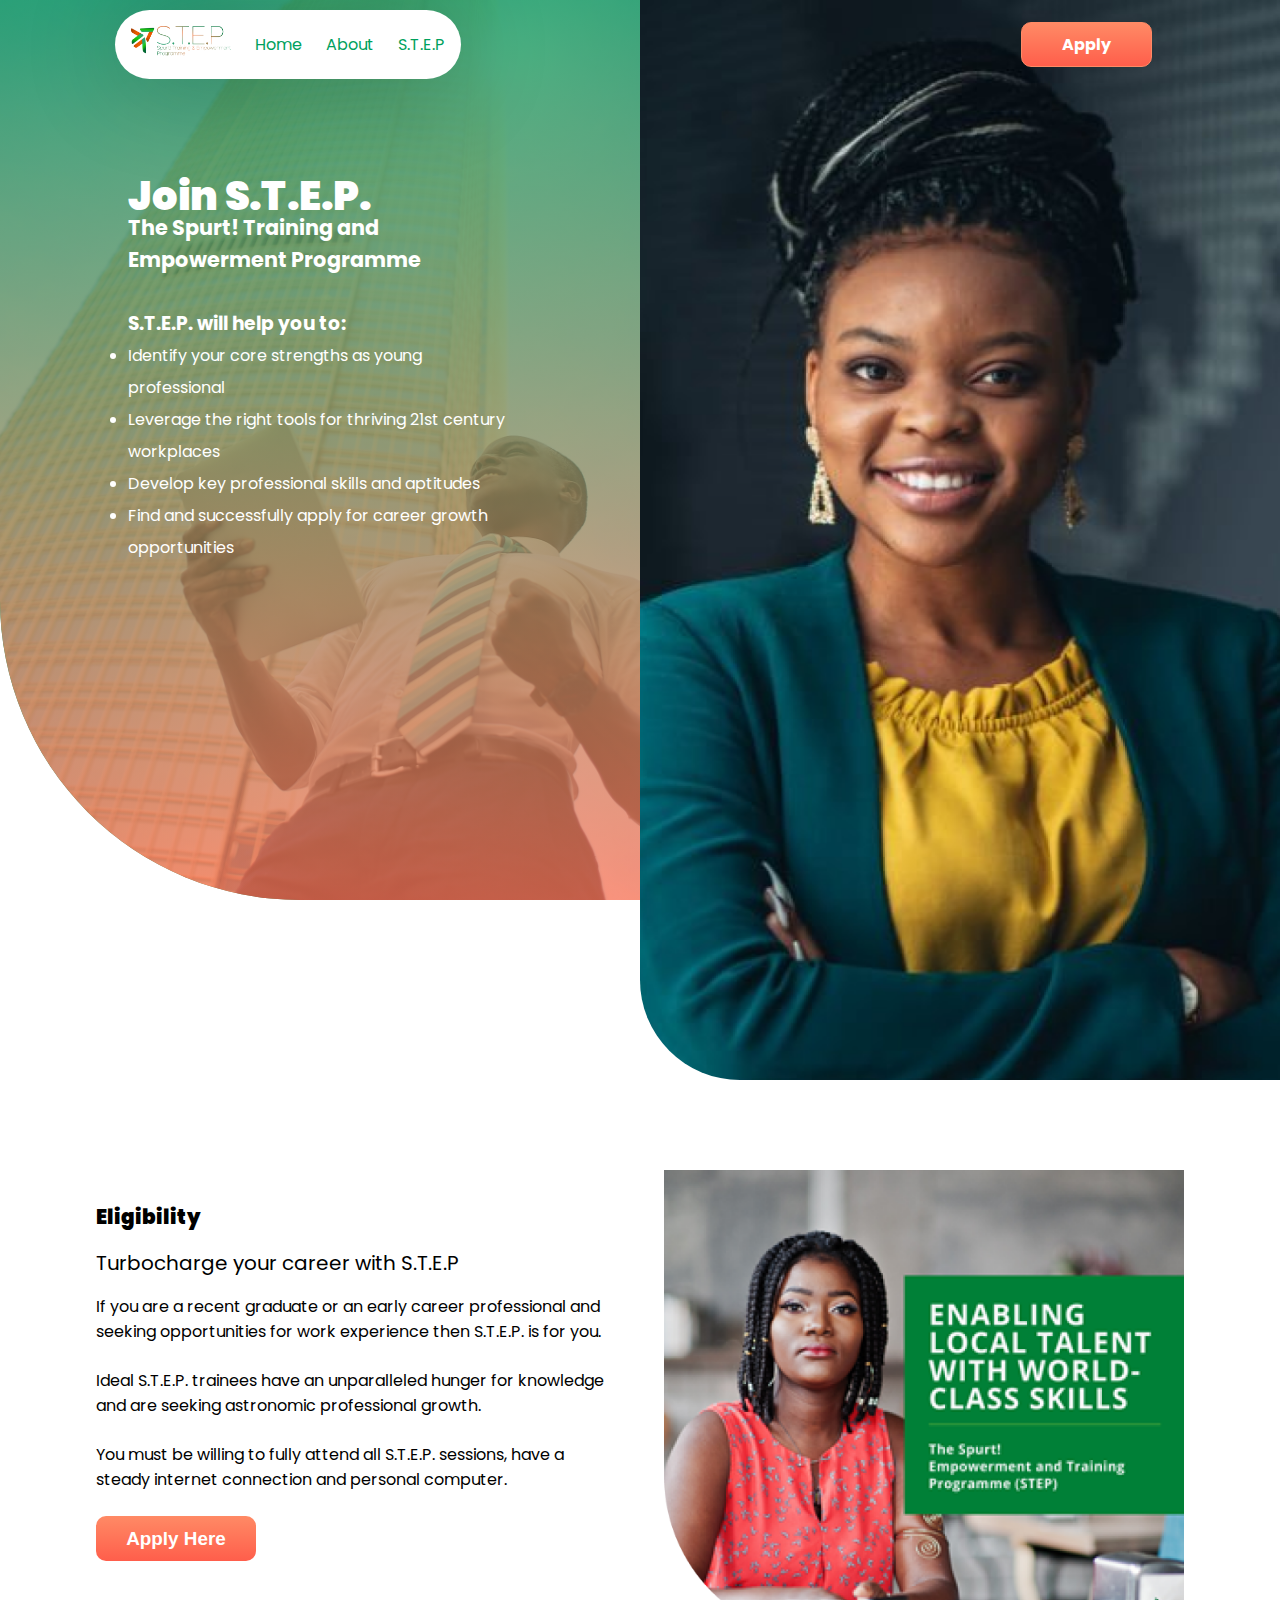
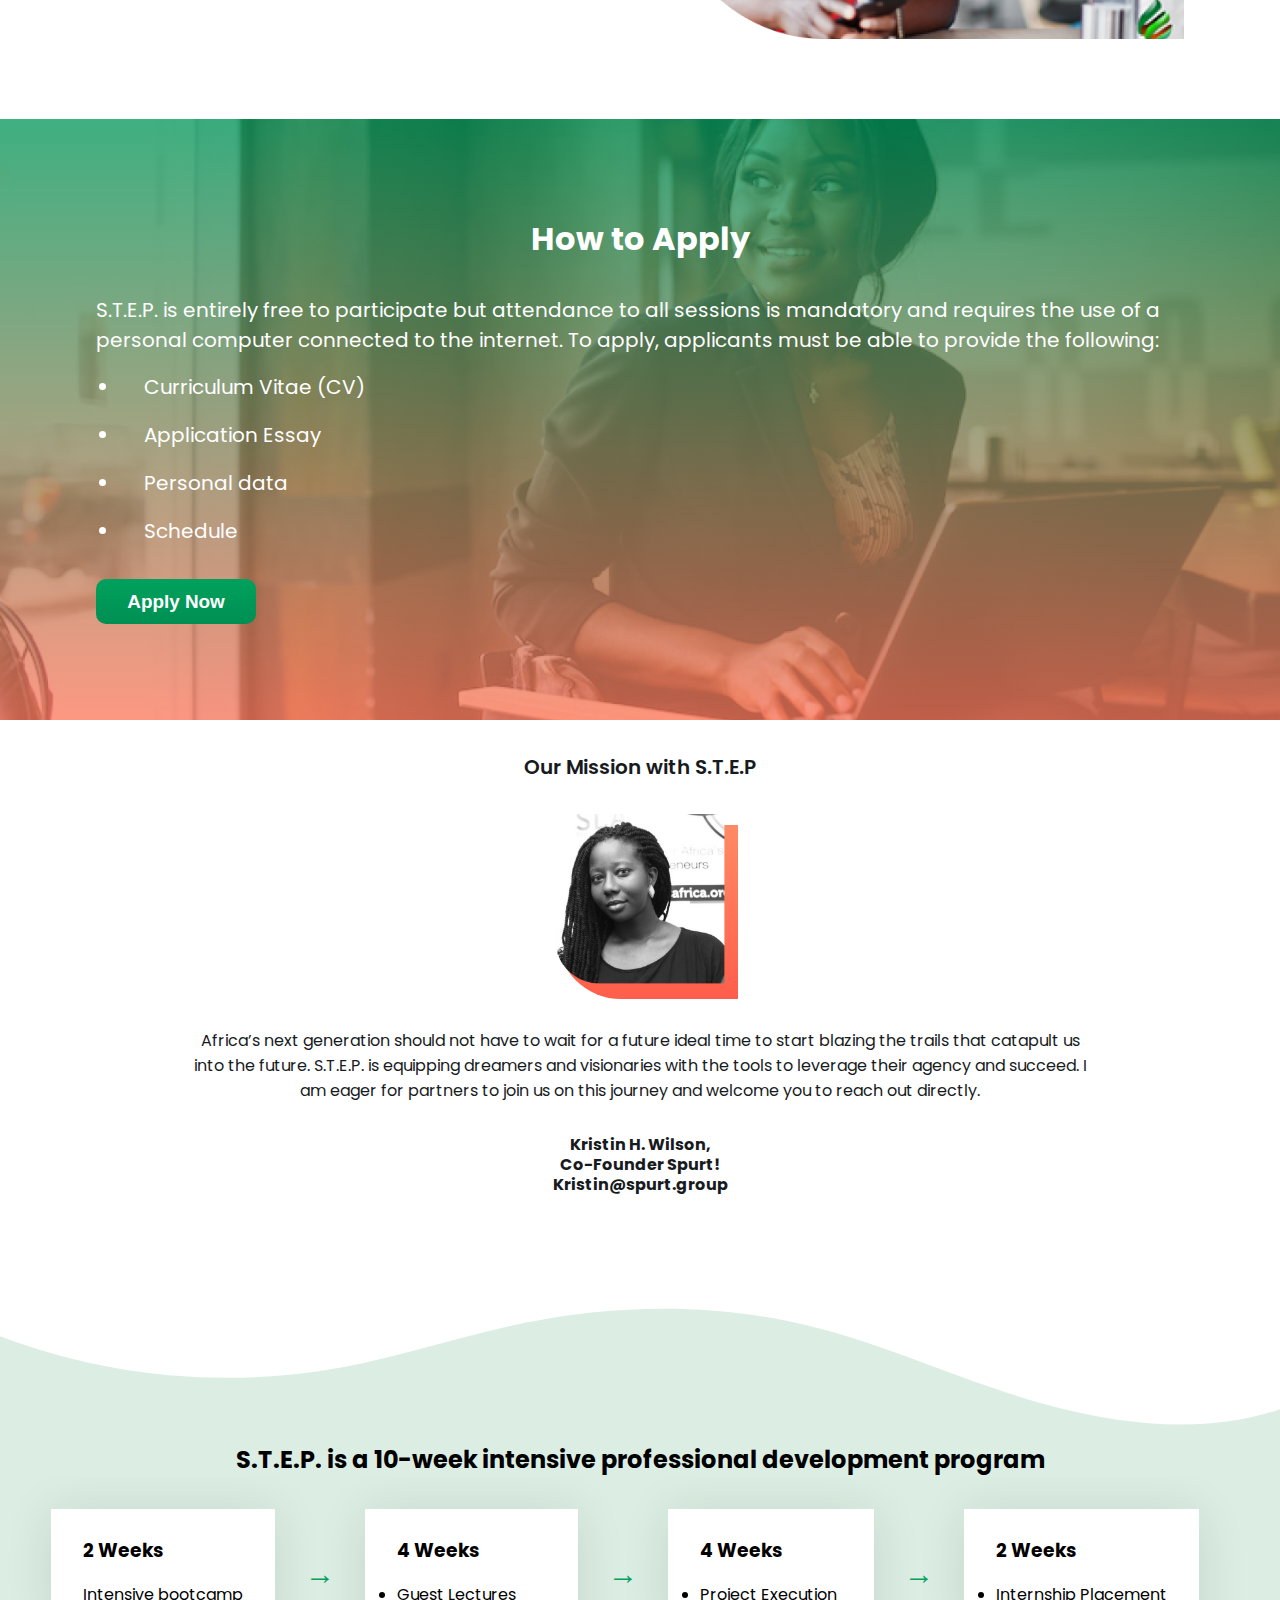
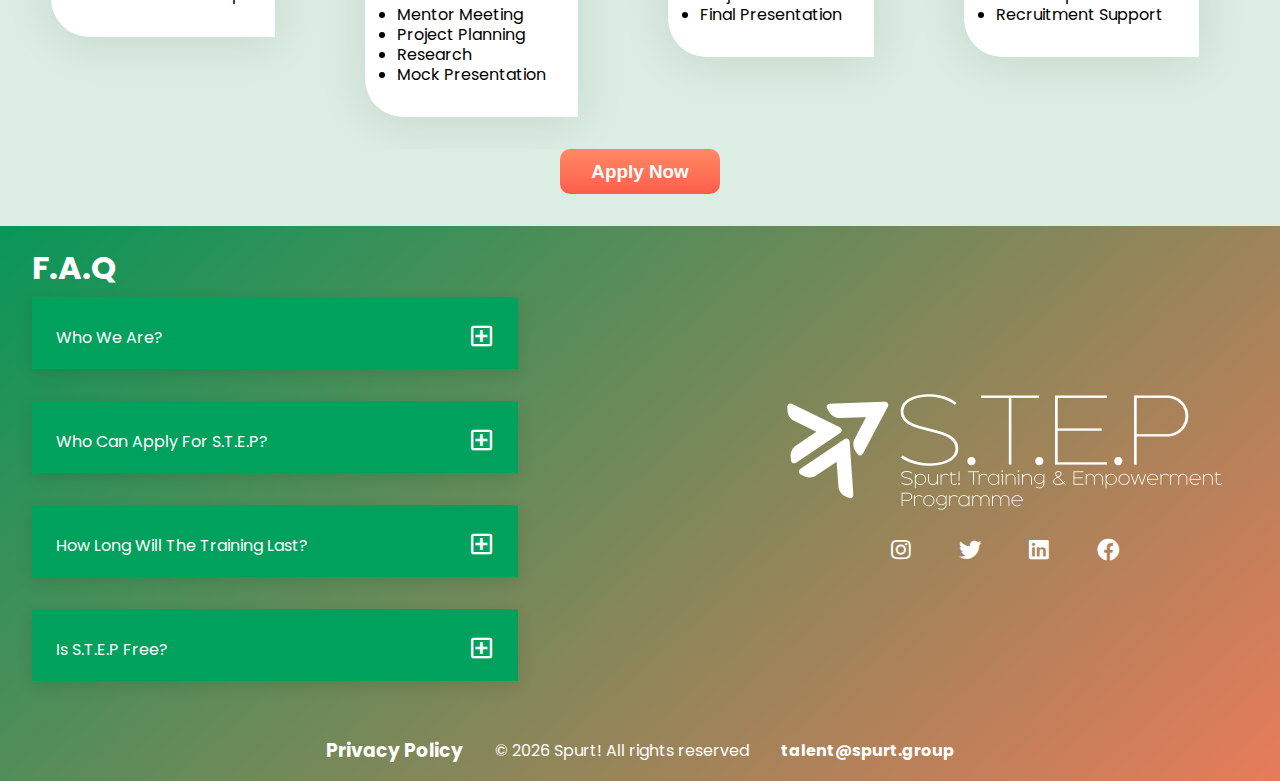
<file: index.html>
<!DOCTYPE html>
<html lang="en">
<head>
    <meta charset="UTF-8">
    <meta http-equiv="X-UA-Compatible" content="IE=edge">
    <meta name="viewport" content="width=device-width, initial-scale=1.0">
    <link rel="shortcut icon" href="./assets/logo.png" type="image/x-icon">
    <link rel="stylesheet" href="styles.css">
    <link
      rel="stylesheet"
      href="./fontawesome-free-5.12.0-web/css/all.min.css"
    />
    <title>S.T.E.P</title>
</head>
<body>
        <!-- NAVBAR STARTS -->
        <nav class="navbar">
<!--  -->
          <div class="logo-container">
<!--             <a href="index.html" class="nav-branding"><img src="assets/STEP-Logo.png" alt=""></a>
 -->                      <a href="index.html" class="nav-branding"><img src="assets/STEP-Logo.png" alt=""></a>

            <ul class="link-flex">
              <li class="nav-item">
                <a href="index.html" class="nav-link">Home</a>
              </li>
              <li class="nav-item">
                  <a href="about.html" class="nav-link">About</a>
              </li>
              <li class="nav-item">
                  <a href="step.html" class="nav-link">S.T.E.P</a>
              </li>
              </ul>
          </div>

          <!--  -->
        


<!--             <a href="index.html" class="nav-branding"><img src="assets/STEP-Logo.png" alt=""></a>
 -->          
            <ul class="nav-menu">
                <li class="nav-item">
                    <a href="index.html" class="nav-link">Home</a>
                </li>
                <li class="nav-item">
                    <a href="about.html" class="nav-link">About</a>
                </li>
                <li class="nav-item">
                    <a href="step.html" class="nav-link">S.T.E.P</a>
                </li>
                <div class="center-button nodis">
                  <li class="item button modal-btn">Apply</li>
              </div>
              </ul>

                <div class="center-button appbtn">
                  <!-- <li class="nav-item">
                    <a href="index.html" class="nav-link">Home</a>
                  </li>
                  <li class="nav-item">
                      <a href="about.html" class="nav-link">About</a>
                  </li>
                  <li class="nav-item">
                      <a href="step.html" class="nav-link">S.T.E.P</a>
                  </li> -->
                  <div class="center-button nodis">
                    <li class="item button modal-btn">
                      <a href="https://docs.google.com/forms/d/e/1FAIpQLSdxTdynzuZWu1DAYbT4CzHM67Wir3S99aJwmNVOslrJAZACPQ/viewform" class="white-text">Apply</a>
                    </li>
                  </div>
              </div>
            
    
            <button class="hamburger">
                <span class="bar"></span>
                <span class="bar"></span>
                <span class="bar"></span>
            </button>
            
        </nav>
        <!-- NAVBAR ENDS -->
    
    
    <!-- MAIN SECTION STARTS -->
    
        <!-- FIRST SECTION STARTS -->
        <section class="hero">
            <div class="hero-service">
              <div class="hero-text">
                <h2>Join S.T.E.P.</h2>
                  <p>The Spurt! Training and Empowerment Programme</p>

                      <div class="hero-sub-text">
                        <h3>      S.T.E.P. will help you to:</h3>
                        <ul>
                          <li>Identify your core strengths as young professional
                          </li>
                          <li>Leverage the right tools for thriving 21st century workplaces
                          </li>
                          <li> Develop key professional skills and aptitudes
                          </li>
                          <li> Find and successfully apply for career growth opportunities
                          </li>
                        </ul>
                      </div>
              </div>

              
            </div>
            <div class="hero-service-desc">
              <div class="heropic">
                <img src="./assets/heropic.png" alt="" srcset="">
              </div>
            </div>
        </section>
        <!-- FIRST SECTION ENDS -->
        <div class="ter">
        <!-- SECOND SECTION STARTS -->
       <!--  <section class="sec-we-are">
            <div class="who-we-are">
                <h3 class="offering">Why we are offering: <span class="sprut">S.T.E.P! <div class="s-line"></div></span></h3>
                <ul class="sprut-desc">
                    <li>
                        Help trainees identify core strengths
                    </li>

                    <li>Developing professionalism and using the right tools</li>
                    <li>Learning to add value and having the right mind-set</li>
                </ul>
            </div>
        </section> -->
        <!-- SECOND SECTION ENDS -->

        <!-- THIRD SECTION STARTS -->
        <section class="benefits">
            
            <div class="talent">
                <h3 class="talent-aim">
                    <span class="">Eligibility </span>
                </h3>
                <p class="turbocharge">Turbocharge your career with S.T.E.P</p>
                <p class="talent-text">
                  If you are a recent graduate or an early career professional and seeking opportunities for work experience then S.T.E.P. is for you.  
                </p>
                <p class="talent-text">
                  Ideal S.T.E.P. trainees have an unparalleled hunger for knowledge and are seeking astronomic professional growth. 
                </p>
                <p class="talent-text">
                    
                  You must be willing to fully attend all S.T.E.P. sessions, have a steady internet connection and personal computer. 
                 </p>
                <div>
                  <a href="https://docs.google.com/forms/d/e/1FAIpQLSdxTdynzuZWu1DAYbT4CzHM67Wir3S99aJwmNVOslrJAZACPQ/viewform"><button class="article-btn gtry">Apply Here</button></a>
                </div>
                
            </div>
            <div class="talent-img">
                <img src="assets/local-tal.png" alt="SPRUT! local talent">
            </div>
        </section>
        <!-- THIRD SECTION ENDS -->

        <!-- APPLY SECTION STARTS-->
        <section class="apply">
          <!-- <div class="application_img">
            <img src="assets/application.png" alt="">
          </div> -->
          <div>
            <h3 class="apply-text">How to Apply</h3>
            <p class="fill-info">
              S.T.E.P. is entirely free to participate but attendance to all sessions is mandatory and requires the use of a personal computer connected to the internet. To apply, applicants must be able to provide the following:            </p>
              <ul class="sprut-desc">
                <li>Curriculum Vitae (CV)</li>
                <li>Application Essay</li>
                <li>Personal data</li>
                <li>Schedule</li>
            </ul>
            <div class="fill-info">
              <div>
              <a href="https://docs.google.com/forms/d/e/1FAIpQLSdxTdynzuZWu1DAYbT4CzHM67Wir3S99aJwmNVOslrJAZACPQ/viewform"><button class="article-btn-green ">Apply Now</button></a>
            </div>
          </div>  
            <!-- <h2 class="hr-lines"> Or</h2>
            <p>
              Email us on <strong>talent@spurt.group</strong> for more information.
            </p> -->
            
        
      </div>
        </section>
        <!-- Apply SECTION ENDS -->

        <section class="founderpitch">
          <div class="msg-founder">
            <h3 class="mission-step">Our Mission with S.T.E.P</h3>

            <div class="founder-profile">
              <div class="founder-img">
                <img src="./assets/kristinn.png" alt="">
              </div>
              <div class="founder-cover">
              </div>

            </div>

            <p class="founder-text">
Africa’s next generation should not have to wait for a future ideal time to start blazing the trails that catapult us into the future. S.T.E.P. is equipping dreamers and visionaries with the tools to leverage their agency and succeed. I am eager for partners to join us on this journey and welcome you to reach out directly.            </p>

            <p class="founder-name">Kristin H. Wilson, 
             </p>

             <p class="founder-job-role"> Co-Founder Spurt!</p>
             <p class="founder-job-email"> Kristin@spurt.group</p>
          </div>
        </section>

        

        <!-- FIFTH SECTION STARTS -->
       <!--  <div class="hero-img">
            <img src="./assets/STEP Logo.png" alt="" srcset="">
        </div> -->
        
        <!-- FIFTH SECTION ENDS -->
      

        <!-- SIXTH SECTION ENDS -->
        <section class="training">
<!--           <svg xmlns="http://www.w3.org/2000/svg" viewBox="0 0 1440 219"><path fill="#dceee6" fill-opacity="1" d="M0,160L30,154.7C60,149,120,139,180,149.3C240,160,300,192,360,186.7C420,181,480,139,540,133.3C600,128,660,160,720,154.7C780,149,840,107,900,106.7C960,107,1020,149,1080,170.7C1140,192,1200,192,1260,181.3C1320,171,1380,149,1410,138.7L1440,128L1440,320L1410,320C1380,320,1320,320,1260,320C1200,320,1140,320,1080,320C1020,320,960,320,900,320C840,320,780,320,720,320C660,320,600,320,540,320C480,320,420,320,360,320C300,320,240,320,180,320C120,320,60,320,30,320L0,320Z"></path></svg>
 -->          <div class="custom-shape-divider-top-1675631626">
            <svg data-name="Layer 1" xmlns="http://www.w3.org/2000/svg" viewBox="0 0 1200 120" preserveAspectRatio="none">
                <path d="M321.39,56.44c58-10.79,114.16-30.13,172-41.86,82.39-16.72,168.19-17.73,250.45-.39C823.78,31,906.67,72,985.66,92.83c70.05,18.48,146.53,26.09,214.34,3V0H0V27.35A600.21,600.21,0,0,0,321.39,56.44Z" class="shape-fill"></path>
            </svg>
        </div>
            <div class="service-desc services-bor">
                <h2>S.T.E.P. is a 10-week intensive
                  professional development program
                 </h2>
           
                  <div class=" swipper">
                    
                    <div class="swipper-wrapper">
                      <div class="service-trust-con">
                        <div class="group">
                          <h3 class="service-trustt">2 Weeks </h3>
                          <p class="hide">Intensive bootcamp </p>
                        </div>
                      </div>

                      <div class="arrow-right">
                          <span class="arrow-show">&#8594;</span> <span class="arrow-down">&#8595;</span>
                      </div>

                      <div class="service-trust-con">
                        <div class="group">
                          <h3 class="service-trustt">4 Weeks </h3>
                          <ul class="hide">
                            <li>Guest Lectures</li>
                            <li>Mentor Meeting</li>
                            <li>Project Planning</li>
                            <li>Research</li>
                            <li>Mock Presentation</li>
                              
                          </ul>
                        </div>  
                      </div>

                      <div class="arrow-right">
                        <span class="arrow-show">&#8594;</span> <span class="arrow-down">&#8595;</span>
                    </div>

                      <div class="service-trust-con">
                        <div class="group">
                          <h3 class="service-trustt">4 Weeks</h3>
                          <ul class="hide">
                            <li>Project Execution</li>
                            <li>Final Presentation</li>
                          </ul>
                        </div>
                      </div>

                      <div class="arrow-right">
                        <span class="arrow-show">&#8594;</span> <span class="arrow-down">&#8595;</span>
                    </div>

                      <div class="service-trust-con">
                        <div class="group">
                          <h3 class="service-trustt">2 Weeks</h3>
                          <ul class="hide">
                            <li>Internship Placement</li>
                          <li>Recruitment Support</li>
                          </ul>
                        </div>
                      </div>
                      
                    <!-- <div class="service-trust-con">
                      <div class="group">
                        <h3 class="service-trustt">Managers and mentors 2weeks</h3>
                        <p class="hide">Lorem ipsum dolor sit amet consectetur adipisicing elit. Similique, maxime expedita aspernatur nemo consequuntur velit.</p>
                      </div>
                    </div> -->
                  </div>

                </div>
                <div class="duration-btn">
                  <a href="https://docs.google.com/forms/d/e/1FAIpQLSdxTdynzuZWu1DAYbT4CzHM67Wir3S99aJwmNVOslrJAZACPQ/viewform"><button class="article-btn">Apply Now</button></a>
                </div>
            </div>
        </section>
        
        
        
        
        
        
      <!--   <section class="training">
            <div class="service-desc services-bor">
                <h2>S.T.E.P. is a 10-week intensive
                  professional development program
                 </h2>
           
                  <div class=" swipper">
                    
                    <div class="swipper-wrapper">
                      <div class="service-trust-con">
                        <div class="group">
                          <h3 class="service-trustt">1 weeks Pre-training exercise</h3>
                          <p class="hide">Each applicant takes relevant test to help them test out and access thier areas of strength. They will be grouped based on thier test result. </p>
                        </div>
                      </div>
                      <div class="service-trust-con">
                        <div class="group">
                          <h3 class="service-trustt">2 weeks in class exercises </h3>
                          <p class="hide">We will cover 6 key skill sets relevant for our modern economy. we will also cover a course on developing professionalism.</p>
                        </div>  
                      </div>
                      <div class="service-trust-con">
                        <div class="group">
                          <h3 class="service-trustt">2 weeks project work</h3>
                          <p class="hide">A key design aspect is that a significant part of the training will be on the job with analyst attached to experinced consultants while on projects.</p>
                        </div>
                      </div>
                      <div class="service-trust-con">
                        <div class="group">
                          <h3 class="service-trustt">1 weeks transition to fullwork </h3>
                          <p class="hide">The analyst will learn be doing approach which will be complemented by fullwork to target specific skills and build specific knowledge.</p>
                        </div>
                      </div>
                      <div class="service-trust-con">
                        <div class="group">
                          <h3 class="service-trustt">Managers and mentors 1 weeks</h3>
                          <p class="hide">S.T.E.P training will use this to develop managers skillset with its specialized and well suited Curriculum </p>
                        </div>
                      </div>
                    
                  </div>

                </div>
                <div class="duration-btn">
                  <a href="https://docs.google.com/forms/d/e/1FAIpQLSdxTdynzuZWu1DAYbT4CzHM67Wir3S99aJwmNVOslrJAZACPQ/viewform"><button class="article-btn">Apply Now</button></a>
                </div>
            </div>
        </section> -->
          <!-- SIXTH SECTION  STARTS-->

          <!-- SEVENTH SECTION  STARTS QUESTION-->
         
          <!-- SEVENTH SECTION ENDS -->


          
           <!-- MODAL CLASS STARTS -->
          <!-- modal -->
          <div class="modal-overlay" >
            <div class="modal-container">
                  <h3 class="apply-text">How to Apply</h3>
                  <p>
                    Fill the application form which can be accessed online through 
                    google form <a href="https://docs.google.com/forms/d/e/1FAIpQLSdxTdynzuZWu1DAYbT4CzHM67Wir3S99aJwmNVOslrJAZACPQ/viewform">LINK</a>
                  </p>
                  <!-- <p>
                    Email us on <strong>talent@spurt.group</strong> for more information.
                  </p> -->
                  
              <button class="close-btn">
                  <i class="fas fa-times"></i>
              </button>
            </div>
          </div>
          <!-- MODAL CLASS ENDS -->
          
  </div>
    <!-- MAIN SECTION ENDS -->

    

  
          <footer>
            <div class="footer-content">
              <div class="faq">
                 <!-- SEVENTH SECTION  STARTS-->
          <section class="questions">
            <!-- title -->
            <div class="title">
              <h2>F.A.Q</h2>
            </div>
            <!-- questions -->
            <div class="section-center">
              <!-- single question -->
              <article class="question">
                <!-- question title -->
                <div class="question-title">
                  <p>Who we are?</p>
                  <button type="button" class="question-btn">
                    <span class="plus-icon">
                      <i class="far fa-plus-square"></i>
                    </span>
                    <span class="minus-icon">
                      <i class="far fa-minus-square"></i>
                    </span>
                  </button>
                </div>
                <!-- question text -->
                <div class="question-text">
                  <p>
                    Spurt! Is a dynamic consortium of professionals keen to collaborate with African entrepreneurs to build more efficient, productive, and strategic businesses. Spurt! Has established the S.T.E.P Programme to address the education and skills gap for the workforce that will fuel the growth of MSMEs in the continent
                  </p>
                </div>
              </article>
              <!-- end single question -->
        
              <!-- single question -->
              <article class="question">
                <!-- question title -->
                <div class="question-title">
                  <p>Who can apply for S.T.E.P?</p>
                  <button type="button" class="question-btn">
                    <span class="plus-icon">
                      <i class="far fa-plus-square"></i>
                    </span>
                    <span class="minus-icon">
                      <i class="far fa-minus-square"></i>
                    </span>
                  </button>
                </div>
                <!-- question text -->
                <div class="question-text">
                  <p>
                    A recent graduate/early career professional with lofty ambitions can definitely come with its fair share of challenges. As S.T.E.P has been purposely designed to focus on each of its trainees individual’s strengths and natural talents, it is our prerogative to ensure that your growth is enhancing how you show up as professional, analytical and valuable .
                  </p>
                </div>
              </article>
              <!-- end single question -->
        
              <!-- single question -->
              <article class="question">
                <!-- question title -->
                <div class="question-title">
                  <p>How long will the training last?</p>
                  <button type="button" class="question-btn">
                    <span class="plus-icon">
                      <i class="far fa-plus-square"></i>
                    </span>
                    <span class="minus-icon">
                      <i class="far fa-minus-square"></i>
                    </span>
                  </button>
                </div>
                <!-- question text -->
                <div class="question-text">
                  <p>
                    Training will last about 12 weeks in total. This will include the pre-training portion that will enable selection of candidates suitable for training.
                  </p>
                </div>
              </article>
              <!-- end single question -->
              
              <!-- single question -->
              <article class="question">
                <!-- question title -->
                <div class="question-title">
                  <p>Is S.T.E.P free?</p>
                  <button type="button" class="question-btn">
                    <span class="plus-icon">
                      <i class="far fa-plus-square"></i>
                    </span>
                    <span class="minus-icon">
                      <i class="far fa-minus-square"></i>
                    </span>
                  </button>
                </div>
                <!-- question text -->
                <div class="question-text">
                  <p>
                    Yes!!! It is absolutely free. If you match the Spurt! Criteria, application forms can be accessed online through google form or alternatively you can email us on talent@spurt.group for more information.
                </p>
                </div>
              </article>
              <!-- end single question -->
            </div>
          </section>
          <!-- SEVENTH SECTION ENDS -->
              </div>

             

              <div class="contact">
<!--                 <h3>Contact Us</h3>
 -->                
 
              <a href="index.html"><img src="./assets/step-footer-logo.png" alt="step-footer-logo"></a>
<!--                 <p class="mail">talent@spurt.group</p>
 -->                <div class="sm-handles">
                  <a href="https://www.instagram.com/spurtsolutions/"><i class="fab fa-instagram"></i></a>
                  <a href="https://twitter.com/spurtsolutions?lang=en"><i class="fab fa-twitter"></i></a>
                  <a href="https://www.linkedin.com/company/spurtsolutionsconsulting"><i class="fab fa-linkedin"></i></a>
                  <a href="https://www.facebook.com/SpurtSolutions/"><i class="fab fa-facebook"></i></a>
                </div>
              </div>
            </div>

            <div class="privacy">
                
              <a href="https://www.spurt.group/"><h3> Privacy Policy</h3></a>
              <div class="foot-talents">
                <p>
                  &copy; <span id="date"> </span> Spurt! All rights reserved
                </p>
                <p class="mail">talent@spurt.group</p>
              </div>
            </div>
          </footer>

    <script src="nav.js"></script>
    <script src="app.js"></script>
    <script src="faq.js"></script>
    <script src="modal.js"></script>
    <script src="main.js"></script>
</body>
</html>
</file>
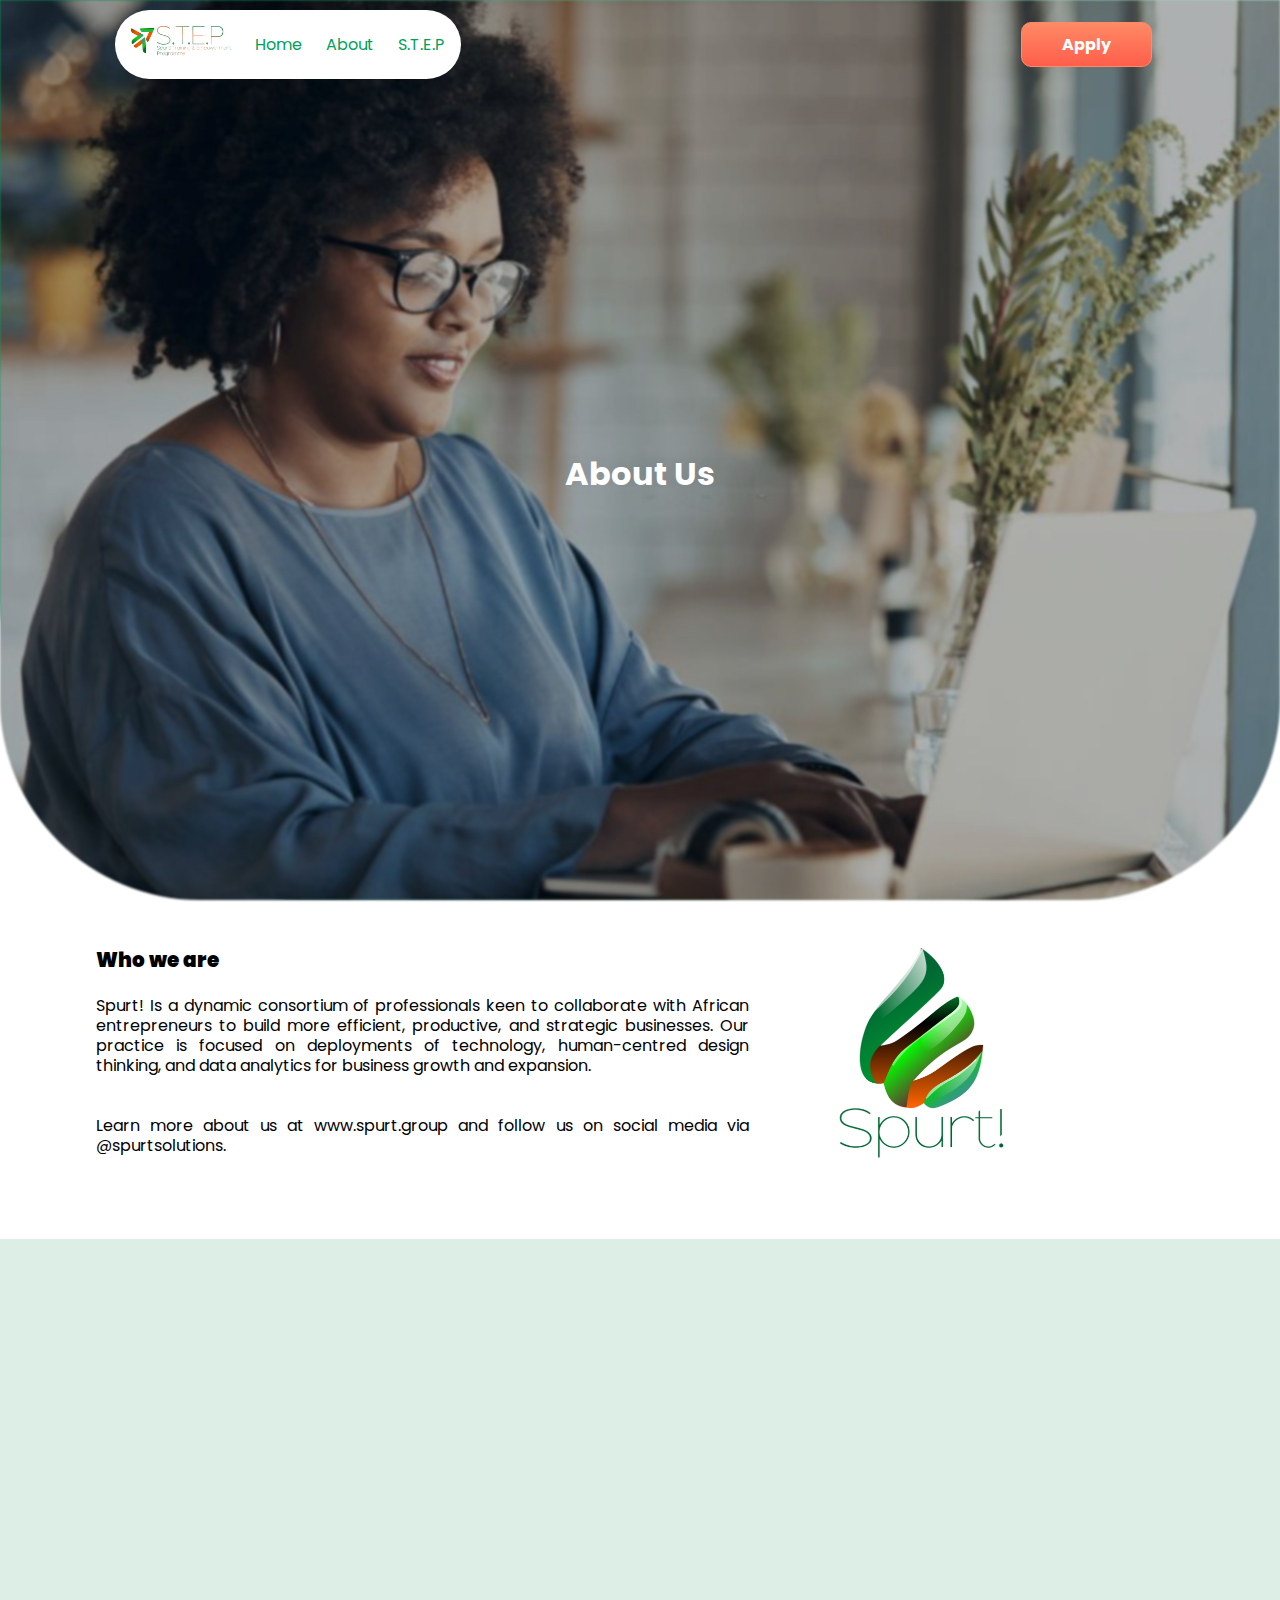
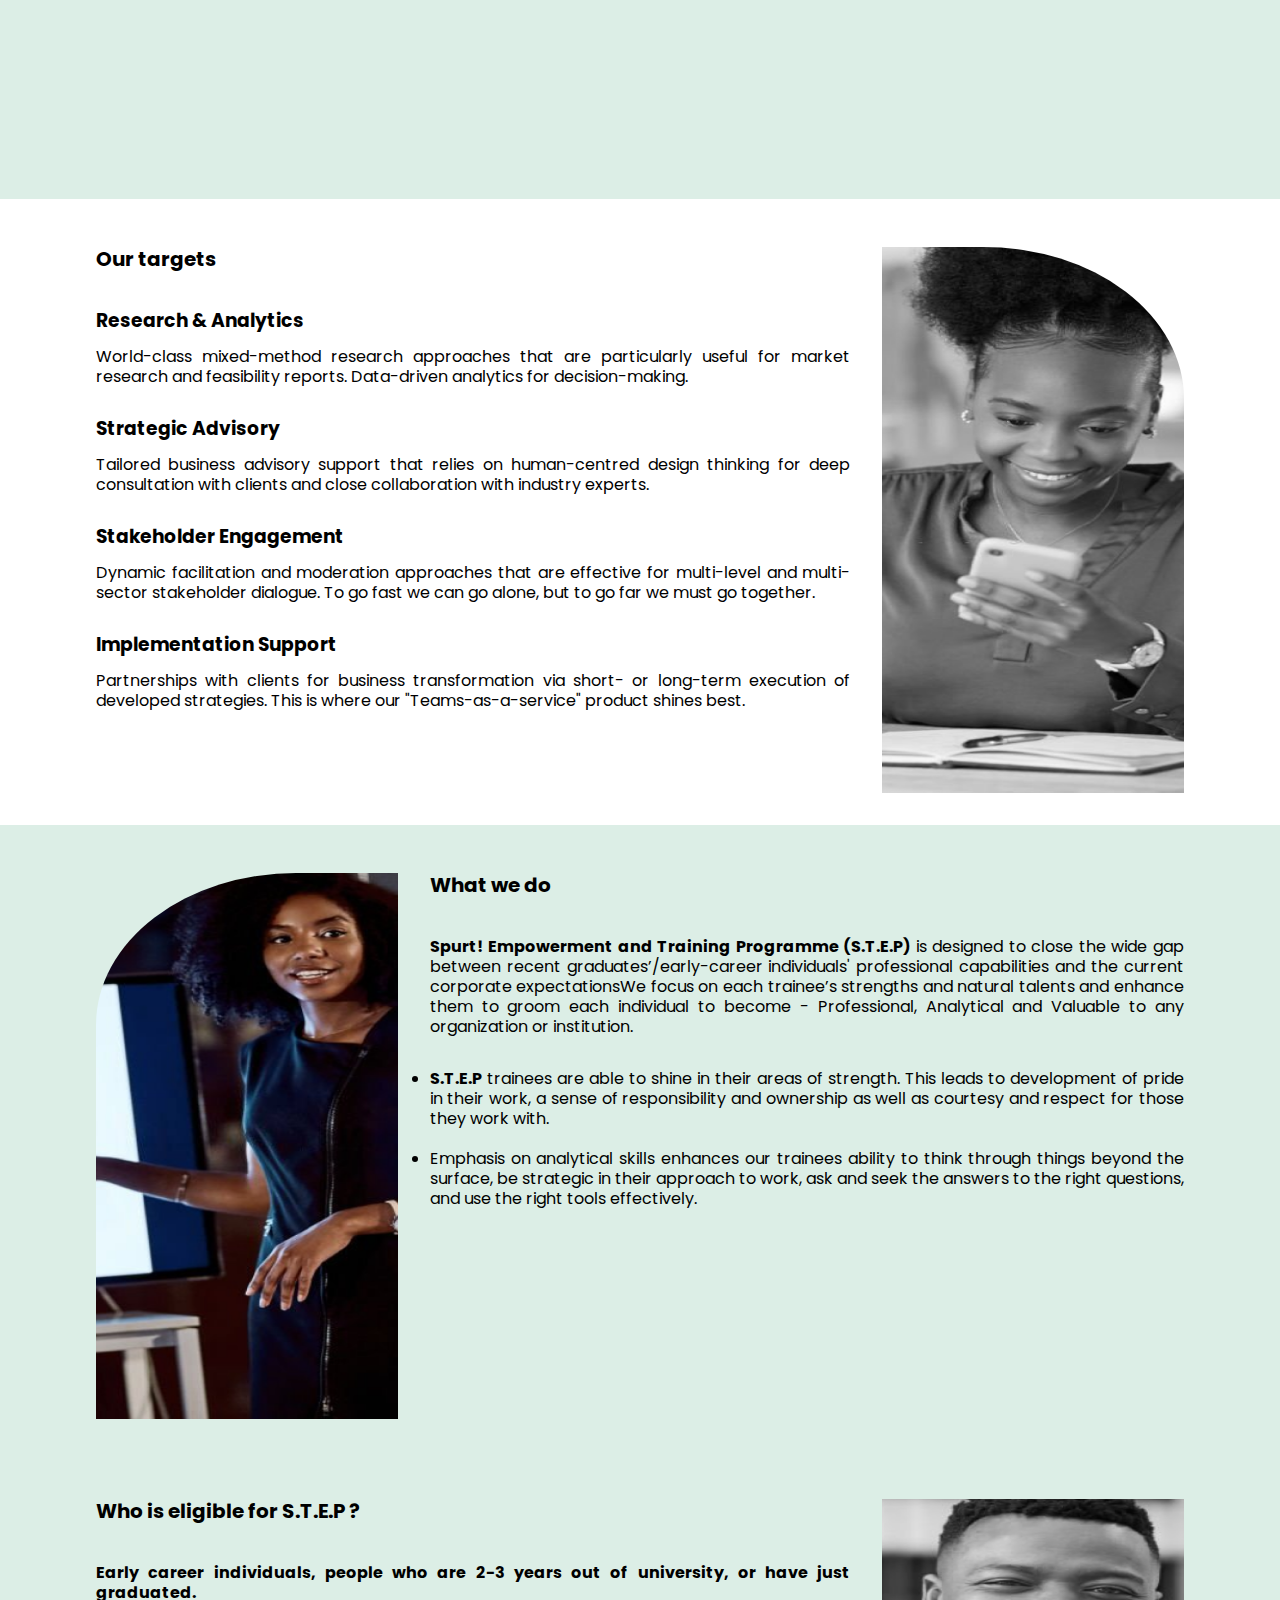
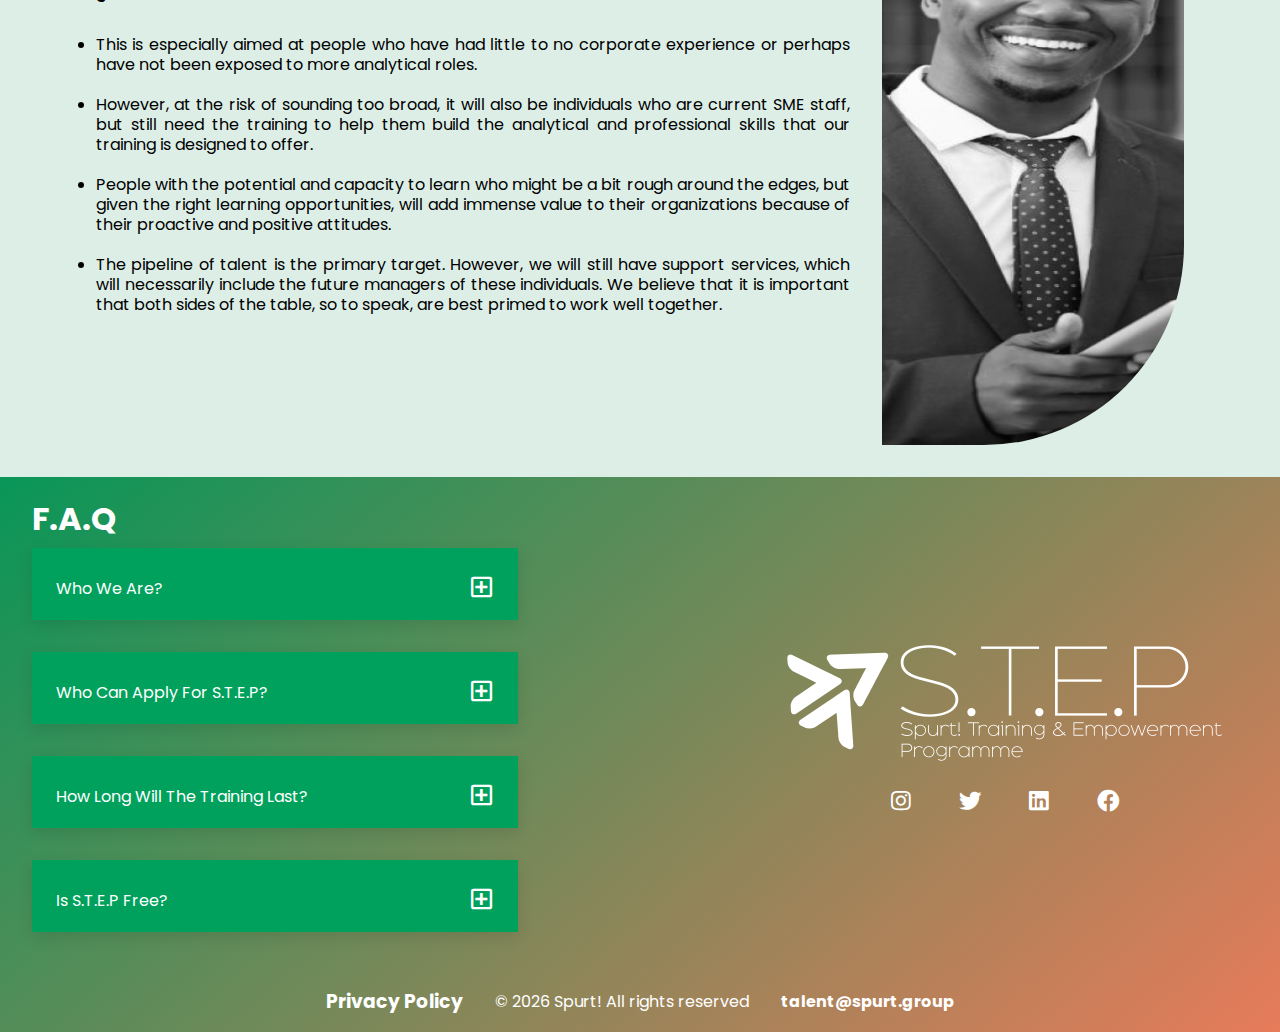
<file: about.html>
<!DOCTYPE html>
<html lang="en">
<head>
    <meta charset="UTF-8">
    <meta http-equiv="X-UA-Compatible" content="IE=edge">
    <meta name="viewport" content="width=device-width, initial-scale=1.0">
    <link rel="shortcut icon" href="./assets/logo.png" type="image/x-icon">
    <link rel="stylesheet" href="styles.css">
    <link rel="stylesheet" href="about.css">
    <link
      rel="stylesheet"
      href="./fontawesome-free-5.12.0-web/css/all.min.css"
    />
    <title>About - S.T.E.P</title>
</head>
<body>
        <!-- NAVBAR STARTS -->
        <nav class="navbar">
          <!--  -->
                    <div class="logo-container">
          <!--             <a href="index.html" class="nav-branding"><img src="assets/STEP-Logo.png" alt=""></a>
           -->                      <a href="index.html" class="nav-branding"><img src="assets/STEP-Logo.png" alt=""></a>
          
                      <ul class="link-flex">
                        <li class="nav-item">
                          <a href="index.html" class="nav-link">Home</a>
                        </li>
                        <li class="nav-item">
                            <a href="about.html" class="nav-link">About</a>
                        </li>
                        <li class="nav-item">
                            <a href="step.html" class="nav-link">S.T.E.P</a>
                        </li>
                        </ul>
                    </div>
          
                    <!--  -->
                  
          
          
          <!--             <a href="index.html" class="nav-branding"><img src="assets/STEP-Logo.png" alt=""></a>
           -->          
                      <ul class="nav-menu">
                          <li class="nav-item">
                              <a href="index.html" class="nav-link">Home</a>
                          </li>
                          <li class="nav-item">
                              <a href="about.html" class="nav-link">About</a>
                          </li>
                          <li class="nav-item">
                              <a href="step.html" class="nav-link">S.T.E.P</a>
                          </li>
                          <div class="center-button nodis">
                            <li class="item button modal-btn">Apply</li>
                        </div>
                        </ul>
          
                          <div class="center-button appbtn">
                            <!-- <li class="nav-item">
                              <a href="index.html" class="nav-link">Home</a>
                            </li>
                            <li class="nav-item">
                                <a href="about.html" class="nav-link">About</a>
                            </li>
                            <li class="nav-item">
                                <a href="step.html" class="nav-link">S.T.E.P</a>
                            </li> -->
                            <div class="center-button nodis">
                              <li class="item button modal-btn">
                                <a href="https://docs.google.com/forms/d/e/1FAIpQLSdxTdynzuZWu1DAYbT4CzHM67Wir3S99aJwmNVOslrJAZACPQ/viewform" class="white-text">Apply</a>
                              </li>
                            </div>
                        </div>
                      
              
                      <button class="hamburger">
                          <span class="bar"></span>
                          <span class="bar"></span>
                          <span class="bar"></span>
                      </button>
                      
                  </nav>
        <!-- NAVBAR ENDS -->
    



    
    <!-- MAIN SECTION STARTS -->
    
        <!-- FIRST SECTION STARTS -->
        <section class="hero">
            <div class="hero-service"></div>
            <div class="hero-service-desc-about">
                <h2 class="big-hero">  About Us </h2>
            </div>
            
            
   

        </section>
        <!-- FIRST SECTION ENDS -->
        
         <!-- SECOND SECTION STARTS -->
         <section class="benefits-about">
            
          <div class="talents">
              <h3 class="talent-aim">
                  <span class="sprut eligibility">Who we are </span>
              </h3>
              <p class="talent-text-about">
                Spurt! Is a dynamic consortium of professionals keen to collaborate with African entrepreneurs to build more efficient, productive, and strategic businesses. Our practice is focused on deployments of technology, human-centred design thinking, and data analytics for business growth and expansion. 

              </p>
              <p class="talent-text-about">
                Learn more about us at www.spurt.group and follow us on social media via @spurtsolutions.              
              </p>
          </div>
          <div class="talent-img-about">
              <img src="assets/Spurtlogo.png" alt="SPURT! " class="img-about-spurt">
          </div>
      </section>
        <!-- SECOND SECTION ENDS -->


      
       

          

        <section class="screwed">
          <section class="sec-we-are-about">
            <div class="who-we-are-about">
                <h3 class="offering-about">Our Mission</h3>
                <p class="platform">
                  We are a platform that convenes, develops and excites the best African thinkers who are passionate about working for the economic development of their continent.
                </p>
                <p class="platform">
                  We aspire to be the platform for fostering the growth of scalable local businesses in sub-Saharan Africa that adhere to best performance and ethical standards.</p>
                <p class="platform">
                  We are facilitating a new wave of growth by enabling local SMEs. Our objective is to help build local large companies with sufficient scale and capacity to add value locally and regionally.                </p>

            </div>
        </section>
        </section>

        <section class=" target-about-section">
            
          <div class="target-about">
              <h3 class="target-aim">
                  <span class="sprut  target-text-head">Our targets</span>
              </h3>
              
              <div class="target-text-about">
                <h3>Research & Analytics​</h3>
               <p class="text-analytics">World-class mixed-method research approaches that are particularly useful for market research and feasibility reports. Data-driven analytics for decision-making.    </p>
              </div> 

              <div class="target-text-about">
                <h3>                Strategic Advisory​                </h3>
                <p class="text-analytics"> Tailored business advisory support that relies on human-centred design thinking for deep consultation with clients and close collaboration with industry experts.</p>
              </div>

              <div class="target-text-about">
                <h3>Stakeholder Engagement​</h3>
                <p class="text-analytics"> Dynamic facilitation and moderation approaches that are effective for multi-level and multi-sector stakeholder dialogue. To go fast we can go alone, but to go far we must go together.     </p>
               </div> 

              <div class="target-text-about">
                <h3>Implementation Support​</h3>
                <p class="text-analytics">  Partnerships with clients for business transformation via short- or long-term execution of developed strategies. This is where our "Teams-as-a-service" product shines best.</p>
              </div>      
          </div>
           <div class="talent-img-about">
              <img src="assets/target-img.png" alt="SPURT! " class="img-about radius-target">
          </div> 
      </section>
        
      <div class="faded-color-section">
      <!-- WHAT WE DO STARTS -->
      <section class="target-about-section">
         <div class="talent-img-about">
           <img src="assets/what-we.png" alt="SPURT! " class="img-about radius-what-we-do">
         </div>
          <div class="target-about">
              <h3 class="target-aim">
                  <span class="sprut  target-text-head">What we do</span>
              </h3>
              <div class="target-text-about">
                <b> Spurt! Empowerment and Training Programme (S.T.E.P) </b> is designed to close the wide gap between recent graduates’/early-career individuals' professional capabilities and the current corporate expectations​
                We focus on each trainee’s strengths and natural talents and enhance them to groom each individual to become - Professional, Analytical and Valuable to any organization or institution.    
              </div>      
              <ul class="target-text-about">
                <li><b>S.T.E.P</b> trainees are able to shine in their areas of strength. This leads to development of pride in their work, a sense of responsibility and ownership as well as courtesy and respect for those they work with​.</li>
                <br>
                <li>Emphasis on analytical skills enhances our trainees ability to think through things beyond the surface, be strategic in their approach to work, ask and seek the answers to the right questions, and use the right tools effectively.</li>
              </ul>   
          </div>
          
      </section>
      <!-- WHAT WE DO EMDS -->
      
      
      <!-- WHO IS ELIGIBLE -->
      <section class="target-about-section">
            
        <div class="target-about">
            <h3 class="target-aim">
                <span class="sprut  target-text-head">Who is eligible for S.T.E.P ?</span>
            </h3>
            <div class="target-text-about">
              <b>              Early career individuals, people who are 2-3 years out of university, or have just graduated.  </b>
            </div>      
            <ul class="target-text-about">
              <li>​
                This is especially aimed at people who have had little to no corporate experience or perhaps have not been exposed to more analytical roles.​
              </li><br>
                <li>However, at the risk of sounding too broad, it will also be individuals who are current SME staff, but still need the training to help them build the analytical and professional skills that our training is designed to offer.​
                ​</li><br>
                <li>People with the potential and capacity to learn who might be a bit rough around the edges, but given the right learning opportunities, will add immense value to their organizations because of their proactive and positive attitudes.​
                ​</li><br>
                <li>The pipeline of talent is the primary target. However, we will still have support services, which will necessarily include the future managers of these individuals. We believe that it is important that both sides of the table, so to speak, are best primed to work well together​.</li>

            </ul>      
        </div>
        <div class="talent-img-about">
             <img src="assets/eligibility.png" alt="SPURT! " class="img-about radius-eligibility">
        </div>
    </section>
      <!-- WHAT WE DO EMDS -->
        </div>
          
           <!-- MODAL CLASS STARTS -->
          <!-- modal -->
          <div class="modal-overlay" >
            <div class="modal-container">
                  <h3 class="apply-text">How to Apply</h3>
                  <p>
                    Fill the application form which can be accessed online through 
                    google form <a href="https://docs.google.com/forms/d/e/1FAIpQLSdxTdynzuZWu1DAYbT4CzHM67Wir3S99aJwmNVOslrJAZACPQ/viewform">LINK</a>
                  </p>
                  <!-- <p>
                    Email us on <strong>talent@spurt.group</strong> for more information.
                  </p> -->
                  
              <button class="close-btn">
                  <i class="fas fa-times"></i>
              </button>
            </div>
          </div>
          <!-- MODAL CLASS ENDS -->
          
      
    <!-- MAIN SECTION ENDS -->

    

  
    <footer>
      <div class="footer-content">
        <div class="faq">
           <!-- SEVENTH SECTION  STARTS-->
    <section class="questions">
      <!-- title -->
      <div class="title">
        <h2>F.A.Q</h2>
      </div>
      <!-- questions -->
      <div class="section-center">
        <!-- single question -->
        <article class="question">
          <!-- question title -->
          <div class="question-title">
            <p>Who we are?</p>
            <button type="button" class="question-btn">
              <span class="plus-icon">
                <i class="far fa-plus-square"></i>
              </span>
              <span class="minus-icon">
                <i class="far fa-minus-square"></i>
              </span>
            </button>
          </div>
          <!-- question text -->
          <div class="question-text">
            <p>
              Spurt! Is a dynamic consortium of professionals keen to collaborate with African entrepreneurs to build more efficient, productive, and strategic businesses. Spurt! Has established the S.T.E.P Programme to address the education and skills gap for the workforce that will fuel the growth of MSMEs in the continent
            </p>
          </div>
        </article>
        <!-- end single question -->
  
        <!-- single question -->
        <article class="question">
          <!-- question title -->
          <div class="question-title">
            <p>Who can apply for S.T.E.P?</p>
            <button type="button" class="question-btn">
              <span class="plus-icon">
                <i class="far fa-plus-square"></i>
              </span>
              <span class="minus-icon">
                <i class="far fa-minus-square"></i>
              </span>
            </button>
          </div>
          <!-- question text -->
          <div class="question-text">
            <p>
              A recent graduate/early career professional with lofty ambitions can definitely come with its fair share of challenges. As S.T.E.P has been purposely designed to focus on each of its trainees individual’s strengths and natural talents, it is our prerogative to ensure that your growth is enhancing how you show up as professional, analytical and valuable .
            </p>
          </div>
        </article>
        <!-- end single question -->
  
        <!-- single question -->
        <article class="question">
          <!-- question title -->
          <div class="question-title">
            <p>How long will the training last?</p>
            <button type="button" class="question-btn">
              <span class="plus-icon">
                <i class="far fa-plus-square"></i>
              </span>
              <span class="minus-icon">
                <i class="far fa-minus-square"></i>
              </span>
            </button>
          </div>
          <!-- question text -->
          <div class="question-text">
            <p>
              Training will last about 12 weeks in total. This will include the pre-training portion that will enable selection of candidates suitable for training.
            </p>
          </div>
        </article>
        <!-- end single question -->
        
        <!-- single question -->
        <article class="question">
          <!-- question title -->
          <div class="question-title">
            <p>Is S.T.E.P free?</p>
            <button type="button" class="question-btn">
              <span class="plus-icon">
                <i class="far fa-plus-square"></i>
              </span>
              <span class="minus-icon">
                <i class="far fa-minus-square"></i>
              </span>
            </button>
          </div>
          <!-- question text -->
          <div class="question-text">
            <p>
              Yes!!! It is absolutely free. If you match the Spurt! Criteria, application forms can be accessed online through google form or alternatively you can email us on talent@spurt.group for more information.
          </p>
          </div>
        </article>
        <!-- end single question -->
      </div>
    </section>
    <!-- SEVENTH SECTION ENDS -->
        </div>

       

        <div class="contact">
<!--                 <h3>Contact Us</h3>
-->                
<a href="index.html"><img src="./assets/step-footer-logo.png" alt="step-footer-logo"></a>
<!--                 <p class="mail">talent@spurt.group</p>
-->                <div class="sm-handles">
            <a href="https://www.instagram.com/spurtsolutions/"><i class="fab fa-instagram"></i></a>
            <a href="https://twitter.com/spurtsolutions?lang=en"><i class="fab fa-twitter"></i></a>
            <a href="https://www.linkedin.com/company/spurtsolutionsconsulting"><i class="fab fa-linkedin"></i></a>
            <a href="https://www.facebook.com/SpurtSolutions/"><i class="fab fa-facebook"></i></a>
          </div>
        </div>
      </div>

      <div class="privacy">
          
        <a href="https://www.spurt.group/"><h3> Privacy Policy</h3></a>
        <div class="foot-talents">
          <p>
            &copy; <span id="date"> </span> Spurt! All rights reserved
          </p>
          <p class="mail">talent@spurt.group</p>
        </div>
      </div>
    </footer>

    <script src="nav.js"></script>
    <script src="app.js"></script>
    <script src="faq.js"></script>
    <script src="modal.js"></script>
    <script src="main.js"></script>
</body>
</html>
</file>
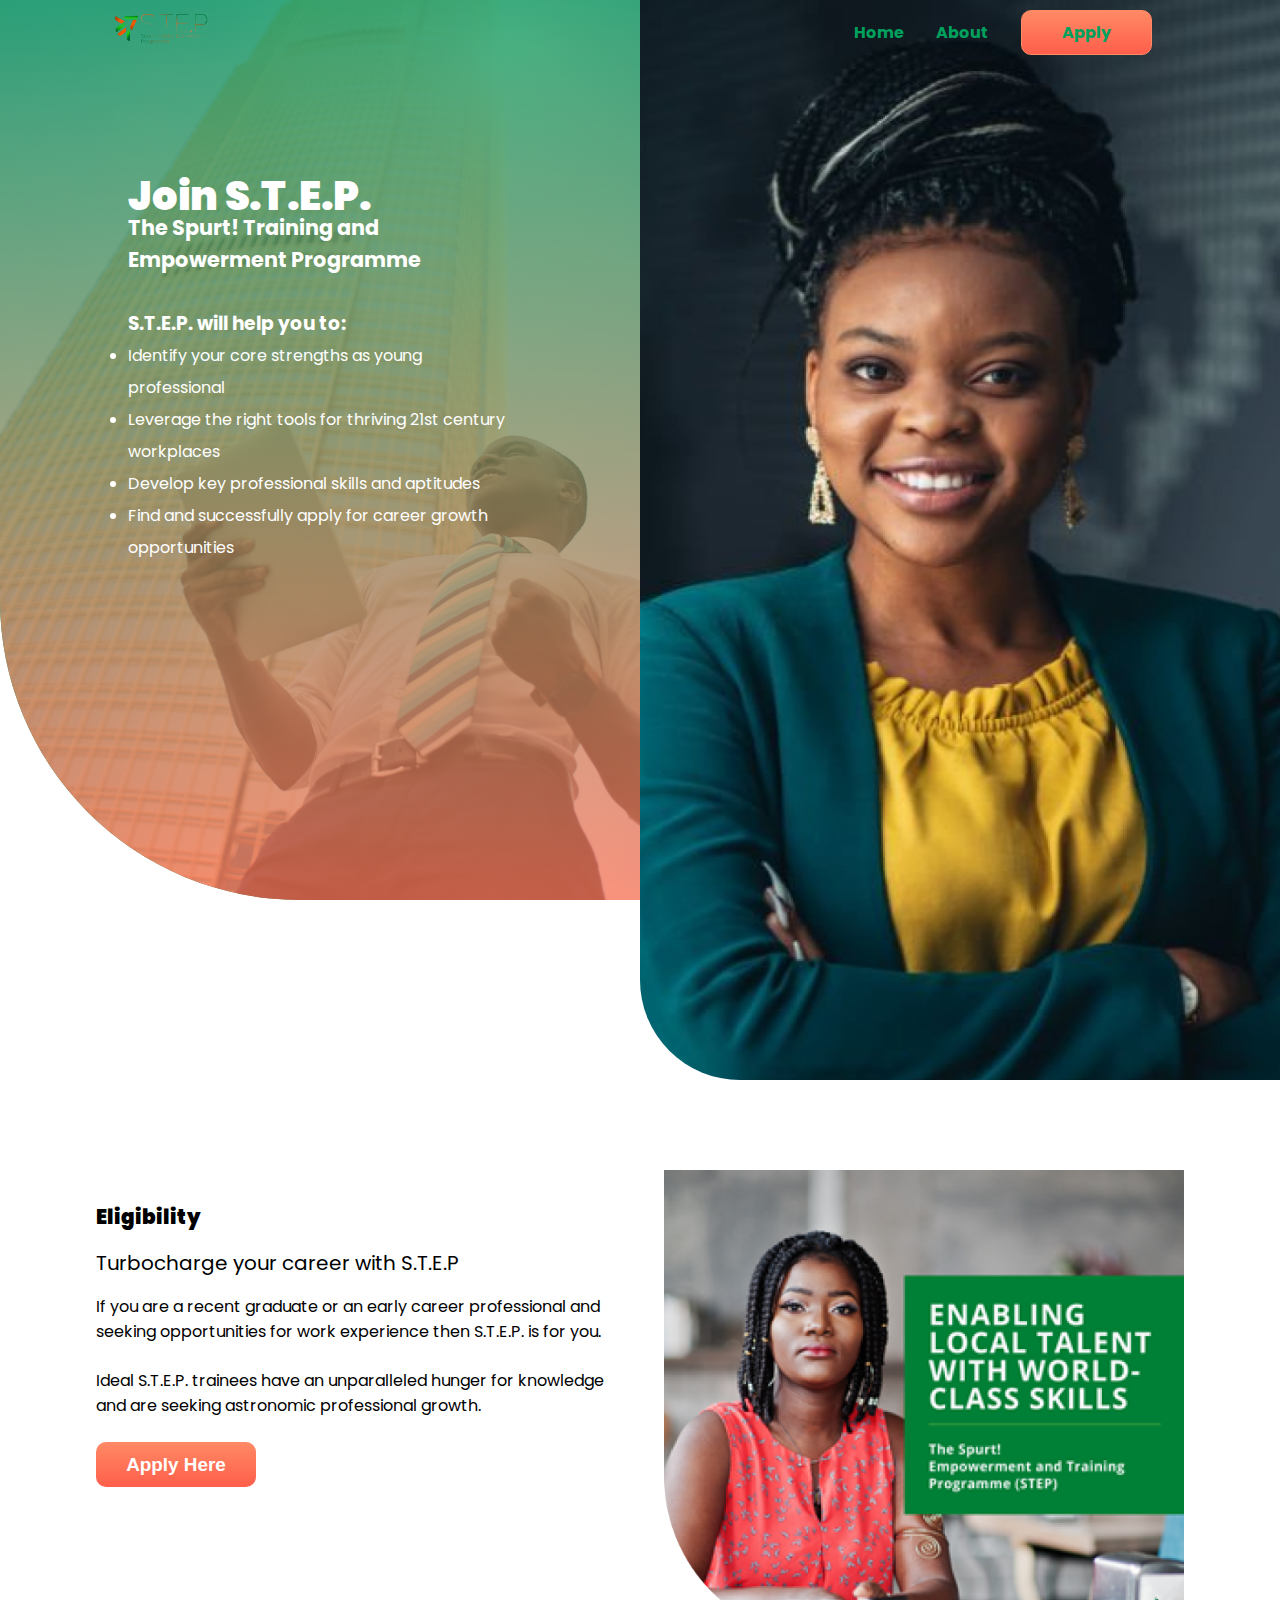
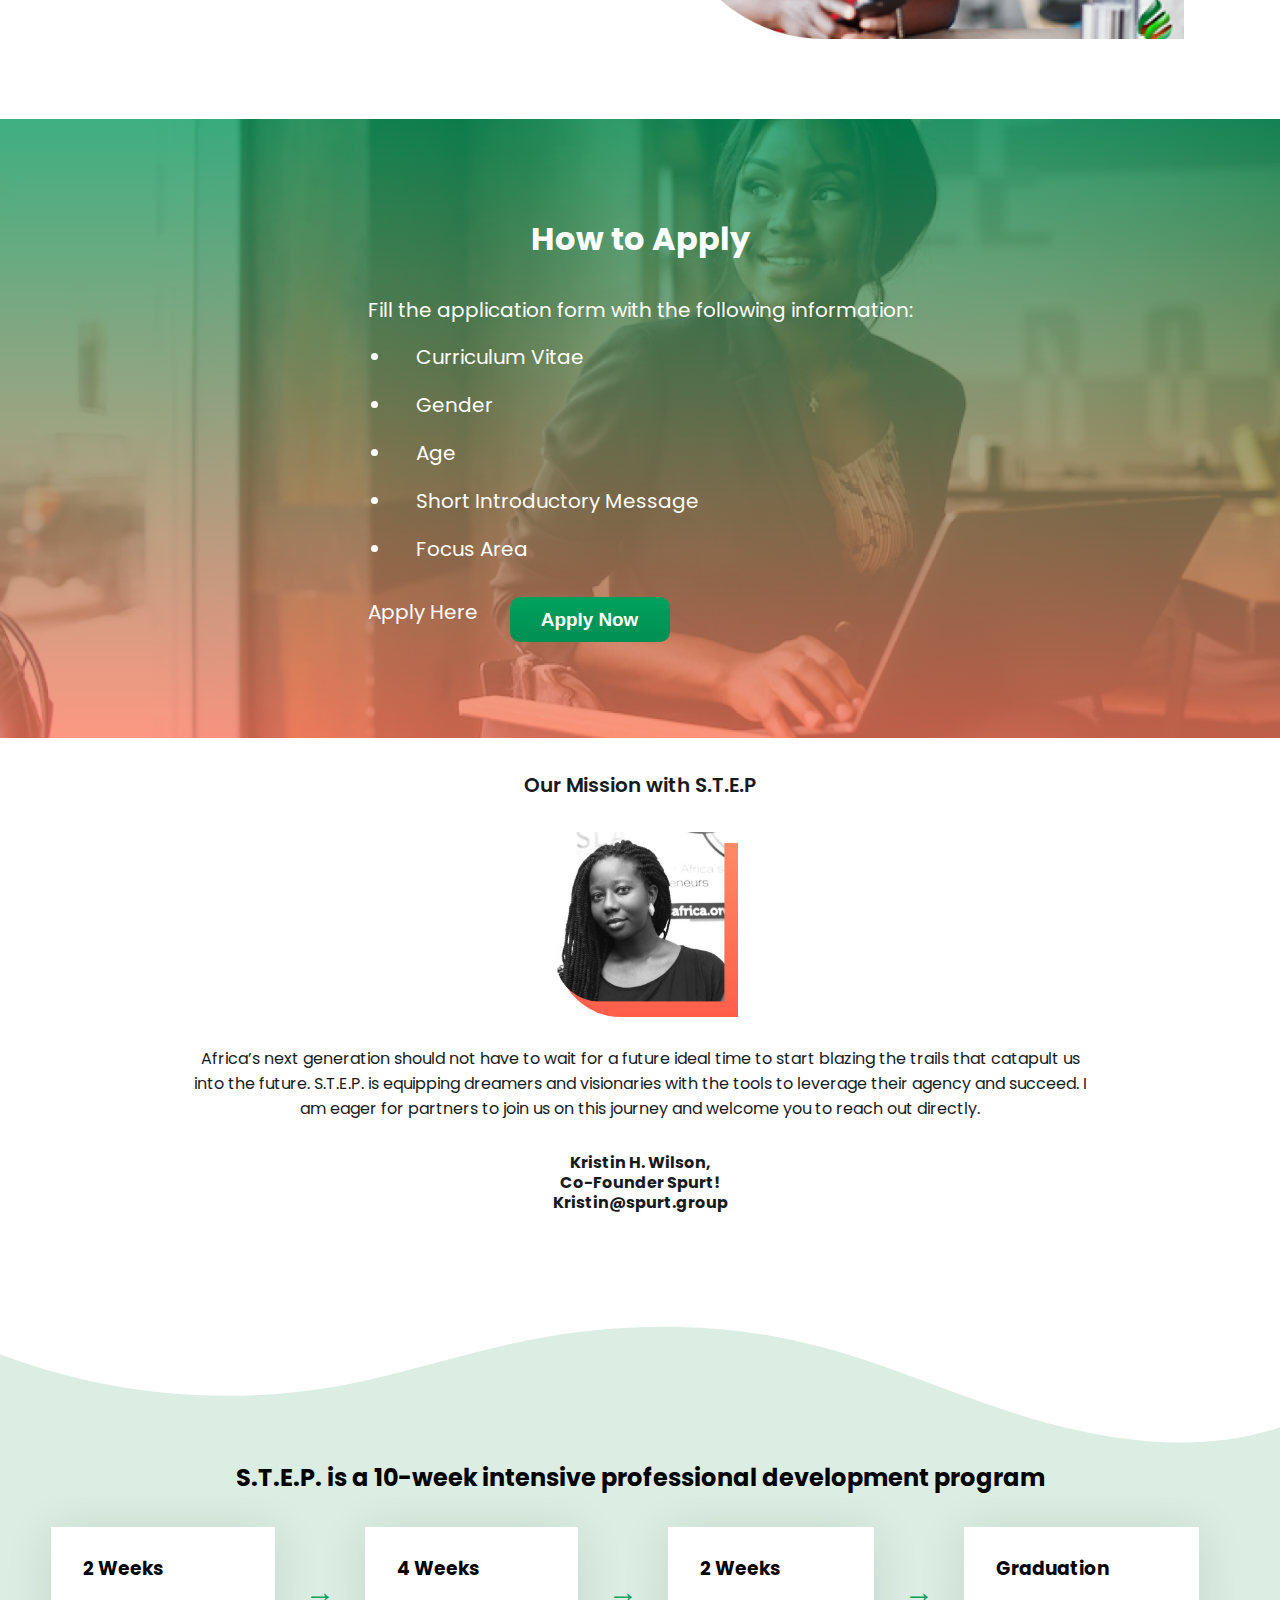
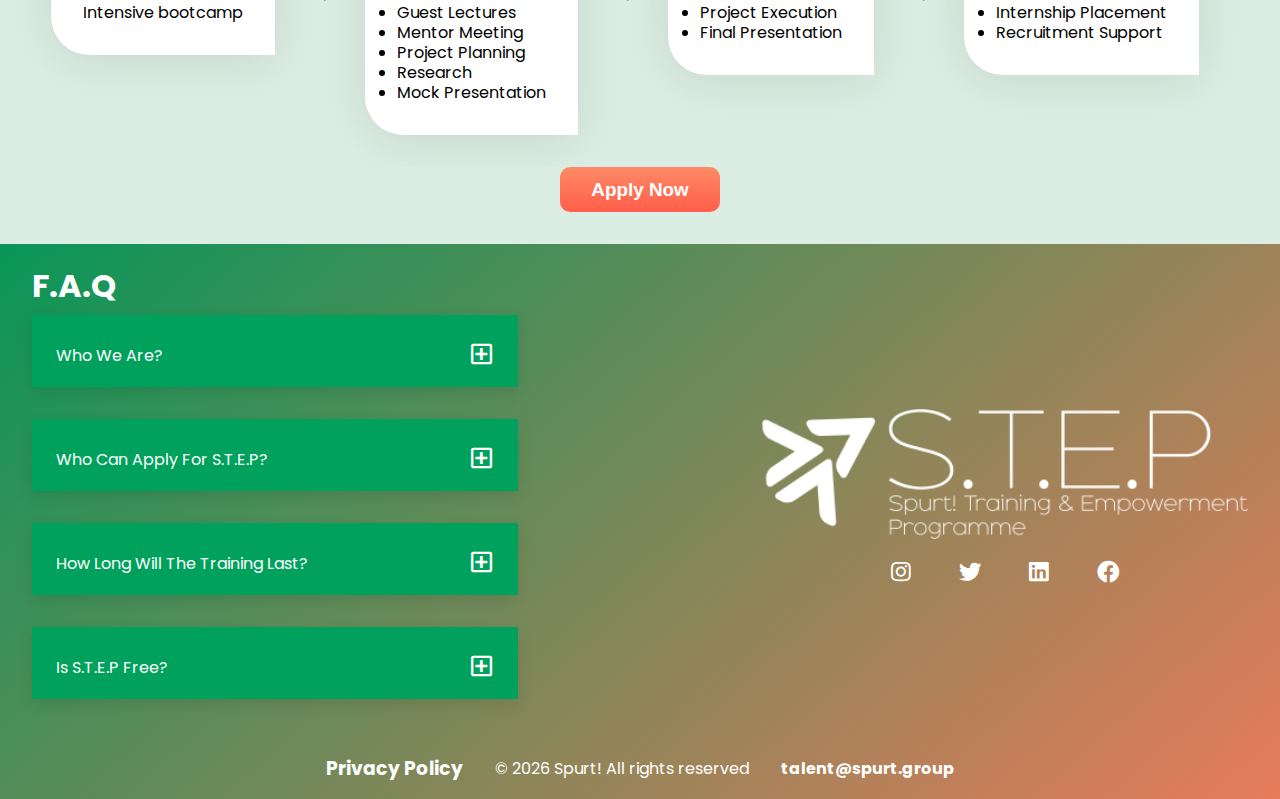
<file: indexer.html>
<!DOCTYPE html>
<html lang="en">
<head>
    <meta charset="UTF-8">
    <meta http-equiv="X-UA-Compatible" content="IE=edge">
    <meta name="viewport" content="width=device-width, initial-scale=1.0">
    <link rel="shortcut icon" href="./assets/logo.png" type="image/x-icon">
    <link rel="stylesheet" href="styles.css">
    <link
      rel="stylesheet"
      href="./fontawesome-free-5.12.0-web/css/all.min.css"
    />
    <title>S.T.E.P</title>
</head>
<body>
        <!-- NAVBAR STARTS -->
        <nav class="navbar">
            <a href="index.html" class="nav-branding"><img src="assets/STEP-Logo.png" alt=""></a>
          
            <ul class="nav-menu">
                <li class="nav-item">
                    <a href="index.html" class="nav-link">Home</a>
                </li>
                <li class="nav-item">
                    <a href="about.html" class="nav-link">About</a>
                </li>
                <div class="center-button nodis">
                  <li class="item button modal-btn">Apply</li>
              </div>
              </ul>

                <div class="center-button appbtn">
                  <li class="nav-item">
                    <a href="index.html" class="nav-link">Home</a>
                  </li>
                  <li class="nav-item">
                      <a href="about.html" class="nav-link">About</a>
                  </li>
                  <div class="center-button nodis">
                    <li class="item button modal-btn">
                      <a href="https://docs.google.com/forms/d/e/1FAIpQLSdxTdynzuZWu1DAYbT4CzHM67Wir3S99aJwmNVOslrJAZACPQ/viewform">Apply</a>
                    </li>
                  </div>
              </div>
            
    
            <button class="hamburger">
                <span class="bar"></span>
                <span class="bar"></span>
                <span class="bar"></span>
            </button>
            
        </nav>
        <!-- NAVBAR ENDS -->
    
    
    <!-- MAIN SECTION STARTS -->
    
        <!-- FIRST SECTION STARTS -->
        <section class="hero">
            <div class="hero-service">
              <div class="hero-text">
                <h2>Join S.T.E.P.</h2>
                  <p>The Spurt! Training and Empowerment Programme</p>

                      <div class="hero-sub-text">
                        <h3>      S.T.E.P. will help you to:</h3>
                        <ul>
                          <li>Identify your core strengths as young professional
                          </li>
                          <li>Leverage the right tools for thriving 21st century workplaces
                          </li>
                          <li> Develop key professional skills and aptitudes
                          </li>
                          <li> Find and successfully apply for career growth opportunities
                          </li>
                        </ul>
                      </div>
              </div>

              
            </div>
            <div class="hero-service-desc">
              <div class="heropic">
                <img src="/assets/heropic.png" alt="" srcset="">
              </div>
            </div>
        </section>
        <!-- FIRST SECTION ENDS -->
        <div class="ter">
        <!-- SECOND SECTION STARTS -->
       <!--  <section class="sec-we-are">
            <div class="who-we-are">
                <h3 class="offering">Why we are offering: <span class="sprut">S.T.E.P! <div class="s-line"></div></span></h3>
                <ul class="sprut-desc">
                    <li>
                        Help trainees identify core strengths
                    </li>

                    <li>Developing professionalism and using the right tools</li>
                    <li>Learning to add value and having the right mind-set</li>
                </ul>
            </div>
        </section> -->
        <!-- SECOND SECTION ENDS -->

        <!-- THIRD SECTION STARTS -->
        <section class="benefits">
            
            <div class="talent">
                <h3 class="talent-aim">
                    <span class="">Eligibility </span>
                </h3>
                <p class="turbocharge">Turbocharge your career with S.T.E.P</p>
                <p class="talent-text">
                  If you are a recent graduate or an early career professional and seeking opportunities for work experience then S.T.E.P. is for you.  
                </p>
                <p class="talent-text">
                  Ideal S.T.E.P. trainees have an unparalleled hunger for knowledge and are seeking astronomic professional growth. 
                </p>
                <div>
                  <a href="https://docs.google.com/forms/d/e/1FAIpQLSdxTdynzuZWu1DAYbT4CzHM67Wir3S99aJwmNVOslrJAZACPQ/viewform"><button class="article-btn gtry">Apply Here</button></a>
                </div>
                
            </div>
            <div class="talent-img">
                <img src="assets/local-tal.png" alt="SPRUT! local talent">
            </div>
        </section>
        <!-- THIRD SECTION ENDS -->

        <!-- APPLY SECTION STARTS-->
        <section class="apply">
          <!-- <div class="application_img">
            <img src="assets/application.png" alt="">
          </div> -->
          <div>
            <h3 class="apply-text">How to Apply</h3>
            <p class="fill-info">
              Fill the application form with the following information: 
            </p>
              <ul class="sprut-desc">
                <li>Curriculum Vitae</li>
                <li>Gender</li>
                <li>Age</li>
                <li>Short Introductory Message</li>
                <li>Focus Area</li>
            </ul>
            <div class="fill-info">
                <div>    Apply Here </div>
              <div>
              <a href="https://docs.google.com/forms/d/e/1FAIpQLSdxTdynzuZWu1DAYbT4CzHM67Wir3S99aJwmNVOslrJAZACPQ/viewform"><button class="article-btn-green ">Apply Now</button></a>
            </div>
          </div>  
            <!-- <h2 class="hr-lines"> Or</h2>
            <p>
              Email us on <strong>talent@spurt.group</strong> for more information.
            </p> -->
            
        
      </div>
        </section>
        <!-- Apply SECTION ENDS -->

        <section class="founderpitch">
          <div class="msg-founder">
            <h3 class="mission-step">Our Mission with S.T.E.P</h3>

            <div class="founder-profile">
              <div class="founder-img">
                <img src="/assets/kristinn.png" alt="">
              </div>
              <div class="founder-cover">
              </div>

            </div>

            <p class="founder-text">
Africa’s next generation should not have to wait for a future ideal time to start blazing the trails that catapult us into the future. S.T.E.P. is equipping dreamers and visionaries with the tools to leverage their agency and succeed. I am eager for partners to join us on this journey and welcome you to reach out directly.            </p>

            <p class="founder-name">Kristin H. Wilson, 
             </p>

             <p class="founder-job-role"> Co-Founder Spurt!</p>
             <p class="founder-job-email"> Kristin@spurt.group</p>
          </div>
        </section>

        

        <!-- FIFTH SECTION STARTS -->
       <!--  <div class="hero-img">
            <img src="./assets/STEP Logo.png" alt="" srcset="">
        </div> -->
        
        <!-- FIFTH SECTION ENDS -->
      

        <!-- SIXTH SECTION ENDS -->
        <section class="training">
<!--           <svg xmlns="http://www.w3.org/2000/svg" viewBox="0 0 1440 219"><path fill="#dceee6" fill-opacity="1" d="M0,160L30,154.7C60,149,120,139,180,149.3C240,160,300,192,360,186.7C420,181,480,139,540,133.3C600,128,660,160,720,154.7C780,149,840,107,900,106.7C960,107,1020,149,1080,170.7C1140,192,1200,192,1260,181.3C1320,171,1380,149,1410,138.7L1440,128L1440,320L1410,320C1380,320,1320,320,1260,320C1200,320,1140,320,1080,320C1020,320,960,320,900,320C840,320,780,320,720,320C660,320,600,320,540,320C480,320,420,320,360,320C300,320,240,320,180,320C120,320,60,320,30,320L0,320Z"></path></svg>
 -->          <div class="custom-shape-divider-top-1675631626">
            <svg data-name="Layer 1" xmlns="http://www.w3.org/2000/svg" viewBox="0 0 1200 120" preserveAspectRatio="none">
                <path d="M321.39,56.44c58-10.79,114.16-30.13,172-41.86,82.39-16.72,168.19-17.73,250.45-.39C823.78,31,906.67,72,985.66,92.83c70.05,18.48,146.53,26.09,214.34,3V0H0V27.35A600.21,600.21,0,0,0,321.39,56.44Z" class="shape-fill"></path>
            </svg>
        </div>
            <div class="service-desc services-bor">
                <h2>S.T.E.P. is a 10-week intensive
                  professional development program
                 </h2>
           
                  <div class=" swipper">
                    
                    <div class="swipper-wrapper">
                      <div class="service-trust-con">
                        <div class="group">
                          <h3 class="service-trustt">2 Weeks </h3>
                          <p class="hide">Intensive bootcamp </p>
                        </div>
                      </div>

                      <div class="arrow-right">
                          <span class="arrow-show">&#8594;</span> <span class="arrow-down">&#8595;</span>
                      </div>

                      <div class="service-trust-con">
                        <div class="group">
                          <h3 class="service-trustt">4 Weeks </h3>
                          <ul class="hide">
                            <li>Guest Lectures</li>
                            <li>Mentor Meeting</li>
                            <li>Project Planning</li>
                            <li>Research</li>
                            <li>Mock Presentation</li>
                              
                          </ul>
                        </div>  
                      </div>

                      <div class="arrow-right">
                        <span class="arrow-show">&#8594;</span> <span class="arrow-down">&#8595;</span>
                    </div>

                      <div class="service-trust-con">
                        <div class="group">
                          <h3 class="service-trustt">2 Weeks</h3>
                          <ul class="hide">
                            <li>Project Execution</li>
                            <li>Final Presentation</li>
                          </ul>
                        </div>
                      </div>

                      <div class="arrow-right">
                        <span class="arrow-show">&#8594;</span> <span class="arrow-down">&#8595;</span>
                    </div>

                      <div class="service-trust-con">
                        <div class="group">
                          <h3 class="service-trustt">Graduation</h3>
                          <ul class="hide">
                            <li>Internship Placement</li>
                          <li>Recruitment Support</li>
                          </ul>
                        </div>
                      </div>
                      
                    <!-- <div class="service-trust-con">
                      <div class="group">
                        <h3 class="service-trustt">Managers and mentors 2weeks</h3>
                        <p class="hide">Lorem ipsum dolor sit amet consectetur adipisicing elit. Similique, maxime expedita aspernatur nemo consequuntur velit.</p>
                      </div>
                    </div> -->
                  </div>

                </div>
                <div class="duration-btn">
                  <a href="https://docs.google.com/forms/d/e/1FAIpQLSdxTdynzuZWu1DAYbT4CzHM67Wir3S99aJwmNVOslrJAZACPQ/viewform"><button class="article-btn">Apply Now</button></a>
                </div>
            </div>
        </section>
        
        
        
        
        
        
      <!--   <section class="training">
            <div class="service-desc services-bor">
                <h2>S.T.E.P. is a 10-week intensive
                  professional development program
                 </h2>
           
                  <div class=" swipper">
                    
                    <div class="swipper-wrapper">
                      <div class="service-trust-con">
                        <div class="group">
                          <h3 class="service-trustt">1 weeks Pre-training exercise</h3>
                          <p class="hide">Each applicant takes relevant test to help them test out and access thier areas of strength. They will be grouped based on thier test result. </p>
                        </div>
                      </div>
                      <div class="service-trust-con">
                        <div class="group">
                          <h3 class="service-trustt">2 weeks in class exercises </h3>
                          <p class="hide">We will cover 6 key skill sets relevant for our modern economy. we will also cover a course on developing professionalism.</p>
                        </div>  
                      </div>
                      <div class="service-trust-con">
                        <div class="group">
                          <h3 class="service-trustt">2 weeks project work</h3>
                          <p class="hide">A key design aspect is that a significant part of the training will be on the job with analyst attached to experinced consultants while on projects.</p>
                        </div>
                      </div>
                      <div class="service-trust-con">
                        <div class="group">
                          <h3 class="service-trustt">1 weeks transition to fullwork </h3>
                          <p class="hide">The analyst will learn be doing approach which will be complemented by fullwork to target specific skills and build specific knowledge.</p>
                        </div>
                      </div>
                      <div class="service-trust-con">
                        <div class="group">
                          <h3 class="service-trustt">Managers and mentors 1 weeks</h3>
                          <p class="hide">S.T.E.P training will use this to develop managers skillset with its specialized and well suited Curriculum </p>
                        </div>
                      </div>
                    
                  </div>

                </div>
                <div class="duration-btn">
                  <a href="https://docs.google.com/forms/d/e/1FAIpQLSdxTdynzuZWu1DAYbT4CzHM67Wir3S99aJwmNVOslrJAZACPQ/viewform"><button class="article-btn">Apply Now</button></a>
                </div>
            </div>
        </section> -->
          <!-- SIXTH SECTION  STARTS-->

          <!-- SEVENTH SECTION  STARTS QUESTION-->
         
          <!-- SEVENTH SECTION ENDS -->


          
           <!-- MODAL CLASS STARTS -->
          <!-- modal -->
          <div class="modal-overlay" >
            <div class="modal-container">
                  <h3 class="apply-text">How to Apply</h3>
                  <p>
                    Fill the application form which can be accessed online through 
                    google form <a href="https://docs.google.com/forms/d/e/1FAIpQLSdxTdynzuZWu1DAYbT4CzHM67Wir3S99aJwmNVOslrJAZACPQ/viewform">LINK</a>
                  </p>
                  <!-- <p>
                    Email us on <strong>talent@spurt.group</strong> for more information.
                  </p> -->
                  
              <button class="close-btn">
                  <i class="fas fa-times"></i>
              </button>
            </div>
          </div>
          <!-- MODAL CLASS ENDS -->
          
  </div>
    <!-- MAIN SECTION ENDS -->

    

  
          <footer>
            <div class="footer-content">
              <div class="faq">
                 <!-- SEVENTH SECTION  STARTS-->
          <section class="questions">
            <!-- title -->
            <div class="title">
              <h2>F.A.Q</h2>
            </div>
            <!-- questions -->
            <div class="section-center">
              <!-- single question -->
              <article class="question">
                <!-- question title -->
                <div class="question-title">
                  <p>Who we are?</p>
                  <button type="button" class="question-btn">
                    <span class="plus-icon">
                      <i class="far fa-plus-square"></i>
                    </span>
                    <span class="minus-icon">
                      <i class="far fa-minus-square"></i>
                    </span>
                  </button>
                </div>
                <!-- question text -->
                <div class="question-text">
                  <p>
                    Spurt! Is a dynamic consortium of professionals keen to collaborate with African entrepreneurs to build more efficient, productive, and strategic businesses. Spurt! Has established the S.T.E.P Programme to address the education and skills gap for the workforce that will fuel the growth of MSMEs in the continent
                  </p>
                </div>
              </article>
              <!-- end single question -->
        
              <!-- single question -->
              <article class="question">
                <!-- question title -->
                <div class="question-title">
                  <p>Who can apply for S.T.E.P?</p>
                  <button type="button" class="question-btn">
                    <span class="plus-icon">
                      <i class="far fa-plus-square"></i>
                    </span>
                    <span class="minus-icon">
                      <i class="far fa-minus-square"></i>
                    </span>
                  </button>
                </div>
                <!-- question text -->
                <div class="question-text">
                  <p>
                    A recent graduate/early career professional with lofty ambitions can definitely come with its fair share of challenges. As S.T.E.P has been purposely designed to focus on each of its trainees individual’s strengths and natural talents, it is our prerogative to ensure that your growth is enhancing how you show up as professional, analytical and valuable .
                  </p>
                </div>
              </article>
              <!-- end single question -->
        
              <!-- single question -->
              <article class="question">
                <!-- question title -->
                <div class="question-title">
                  <p>How long will the training last?</p>
                  <button type="button" class="question-btn">
                    <span class="plus-icon">
                      <i class="far fa-plus-square"></i>
                    </span>
                    <span class="minus-icon">
                      <i class="far fa-minus-square"></i>
                    </span>
                  </button>
                </div>
                <!-- question text -->
                <div class="question-text">
                  <p>
                    Training will last about 12 weeks in total. This will include the pre-training portion that will enable selection of candidates suitable for training.
                  </p>
                </div>
              </article>
              <!-- end single question -->
              
              <!-- single question -->
              <article class="question">
                <!-- question title -->
                <div class="question-title">
                  <p>Is S.T.E.P free?</p>
                  <button type="button" class="question-btn">
                    <span class="plus-icon">
                      <i class="far fa-plus-square"></i>
                    </span>
                    <span class="minus-icon">
                      <i class="far fa-minus-square"></i>
                    </span>
                  </button>
                </div>
                <!-- question text -->
                <div class="question-text">
                  <p>
                    Yes!!! It is absolutely free. If you match the Spurt! Criteria, application forms can be accessed online through google form or alternatively you can email us on talent@spurt.group for more information.
                </p>
                </div>
              </article>
              <!-- end single question -->
            </div>
          </section>
          <!-- SEVENTH SECTION ENDS -->
              </div>

             

              <div class="contact">
<!--                 <h3>Contact Us</h3>
 -->                <img src="./assets/step-footer-logo.png" alt="step-footer-logo">
<!--                 <p class="mail">talent@spurt.group</p>
 -->                <div class="sm-handles">
                  <a href="https://www.instagram.com/spurtsolutions/"><i class="fab fa-instagram"></i></a>
                  <a href="https://twitter.com/spurtsolutions?lang=en"><i class="fab fa-twitter"></i></a>
                  <a href="https://www.linkedin.com/company/spurtsolutionsconsulting"><i class="fab fa-linkedin"></i></a>
                  <a href="https://www.facebook.com/SpurtSolutions/"><i class="fab fa-facebook"></i></a>
                </div>
              </div>
            </div>

            <div class="privacy">
                
              <a href="https://www.spurt.group/"><h3> Privacy Policy</h3></a>
              <div class="foot-talents">
                <p>
                  &copy; <span id="date"> </span> Spurt! All rights reserved
                </p>
                <p class="mail">talent@spurt.group</p>
              </div>
            </div>
          </footer>

    <script src="nav.js"></script>
    <script src="app.js"></script>
    <script src="faq.js"></script>
    <script src="modal.js"></script>
    <script src="main.js"></script>
</body>
</html>
</file>
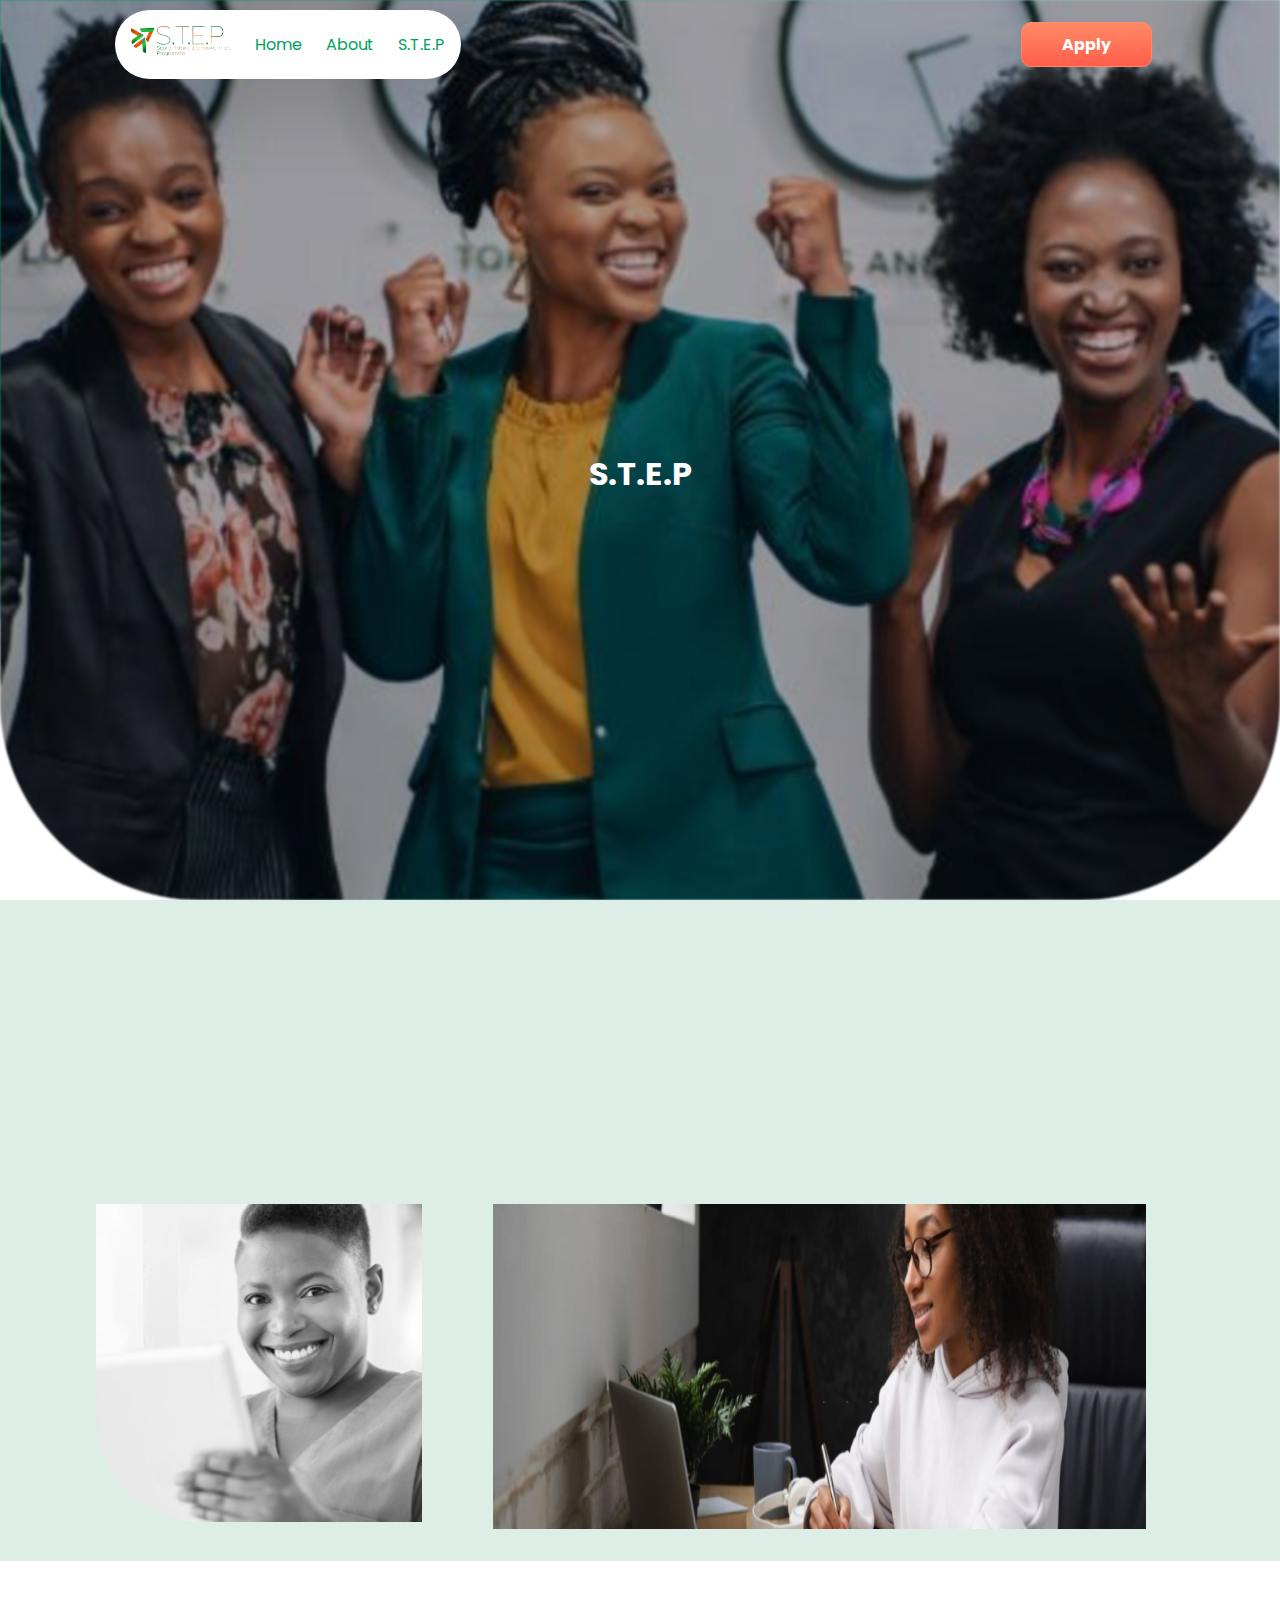
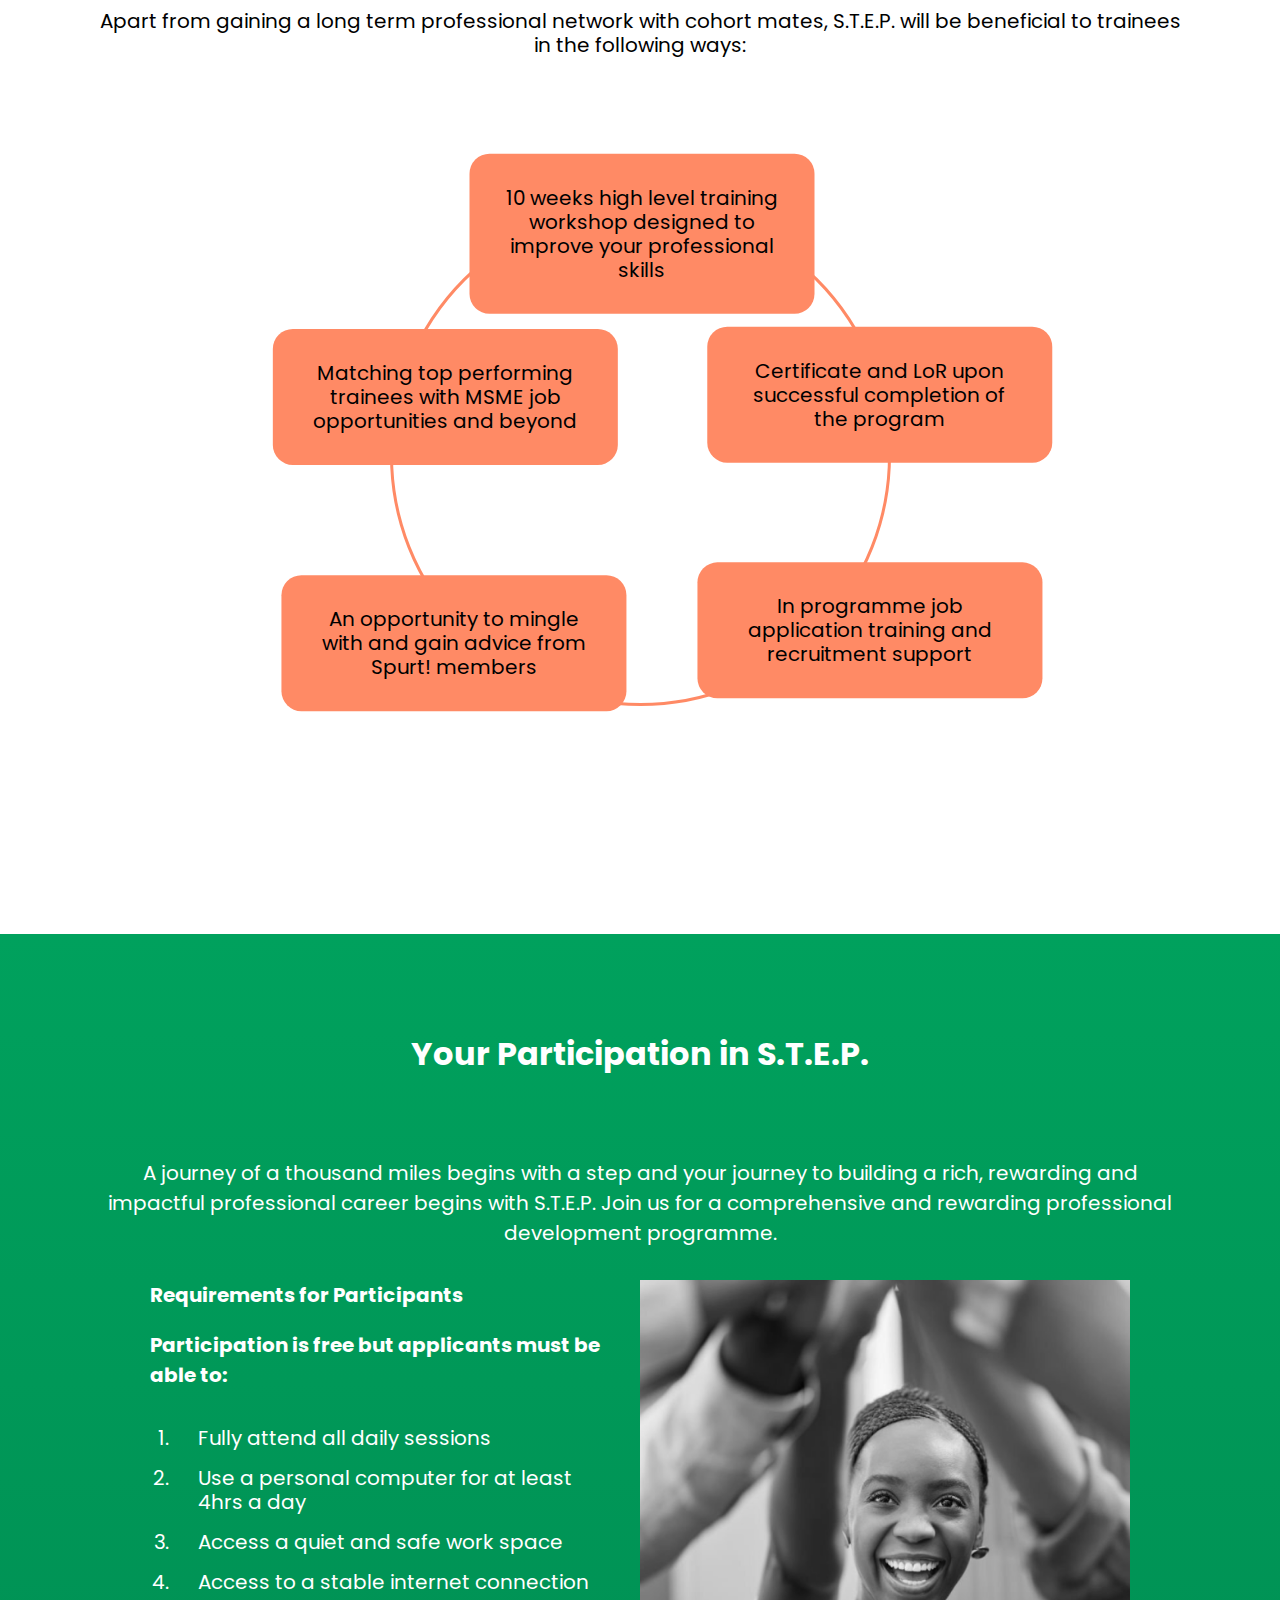
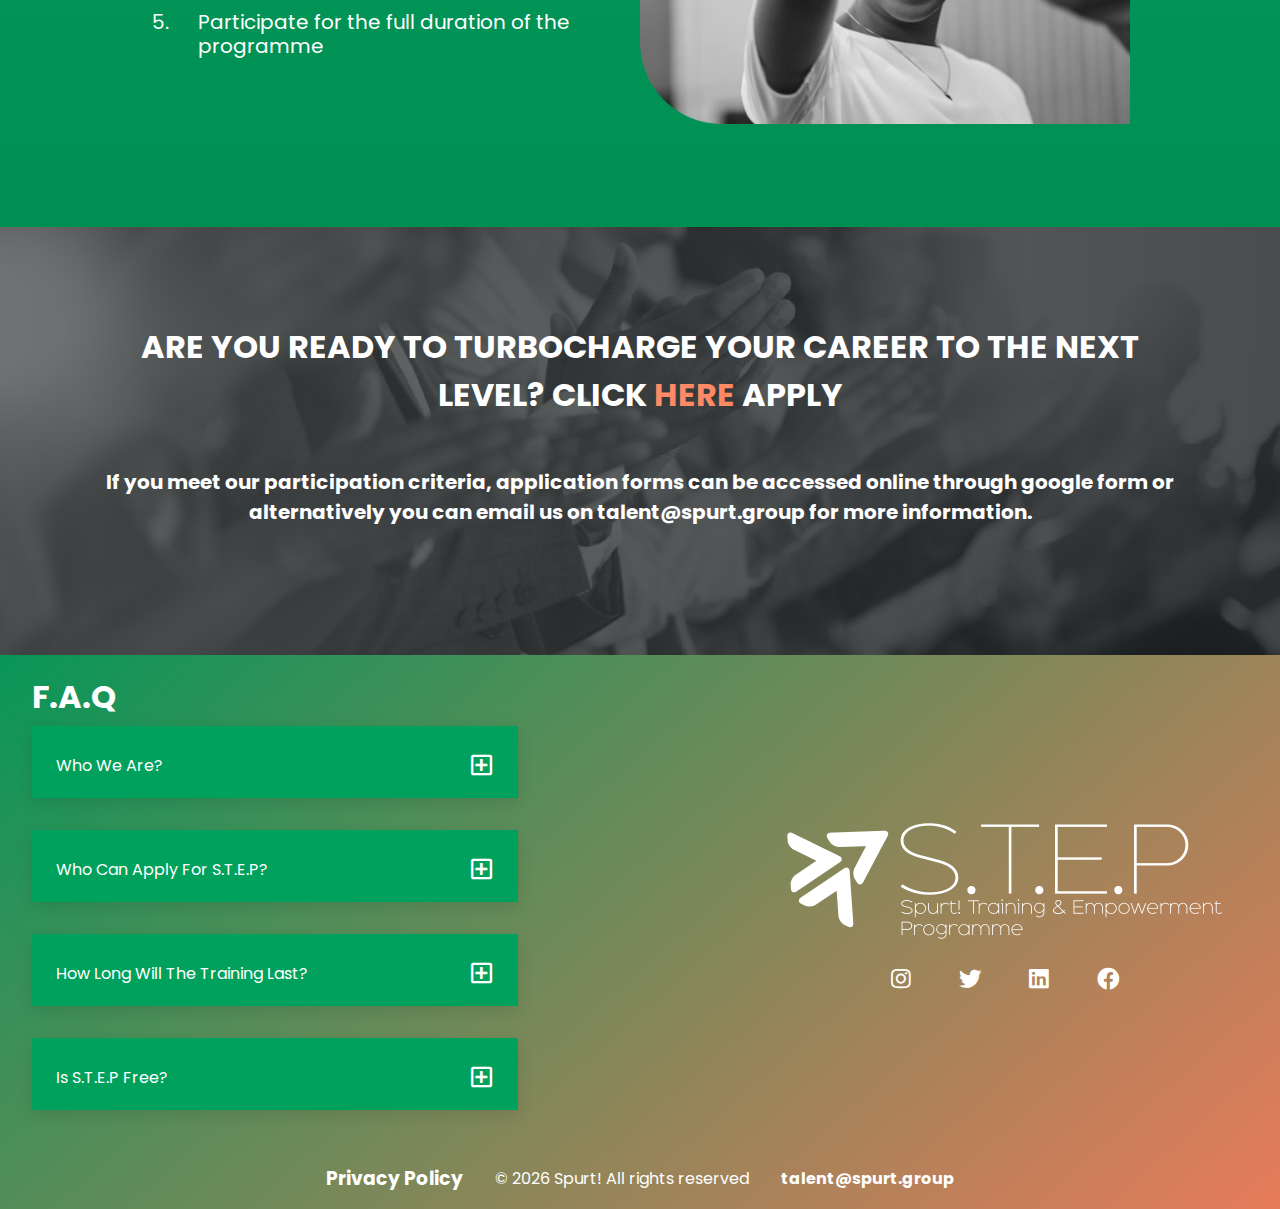
<file: step.html>
<!DOCTYPE html>
<html lang="en">
<head>
    <meta charset="UTF-8">
    <meta http-equiv="X-UA-Compatible" content="IE=edge">
    <meta name="viewport" content="width=device-width, initial-scale=1.0">
    <link rel="shortcut icon" href="./assets/logo.png" type="image/x-icon">
    <link rel="stylesheet" href="styles.css">
    <link rel="stylesheet" href="about.css">
    <link rel="stylesheet" href="step.css">
    <link
      rel="stylesheet"
      href="./fontawesome-free-5.12.0-web/css/all.min.css"
    />
    <title>S.T.E.P</title>
</head>
<body>
        <!-- NAVBAR STARTS -->
        


         <!-- NAVBAR STARTS -->
         <nav class="navbar">
          <!--  -->
                    <div class="logo-container">
          <!--             <a href="index.html" class="nav-branding"><img src="assets/STEP-Logo.png" alt=""></a>
           -->                      <a href="index.html" class="nav-branding"><img src="assets/STEP-Logo.png" alt=""></a>
          
                      <ul class="link-flex">
                        <li class="nav-item">
                          <a href="index.html" class="nav-link">Home</a>
                        </li>
                        <li class="nav-item">
                            <a href="about.html" class="nav-link">About</a>
                        </li>
                        <li class="nav-item">
                            <a href="step.html" class="nav-link">S.T.E.P</a>
                        </li>
                        </ul>
                    </div>
          
                    <!--  -->
                  
          
          
          <!--             <a href="index.html" class="nav-branding"><img src="assets/STEP-Logo.png" alt=""></a>
           -->          
                      <ul class="nav-menu">
                          <li class="nav-item">
                              <a href="index.html" class="nav-link">Home</a>
                          </li>
                          <li class="nav-item">
                              <a href="about.html" class="nav-link">About</a>
                          </li>
                          <li class="nav-item">
                              <a href="step.html" class="nav-link">S.T.E.P</a>
                          </li>
                          <div class="center-button nodis">
                            <li class="item button modal-btn">Apply</li>
                        </div>
                        </ul>
          
                          <div class="center-button appbtn">
                            <!-- <li class="nav-item">
                              <a href="index.html" class="nav-link">Home</a>
                            </li>
                            <li class="nav-item">
                                <a href="about.html" class="nav-link">About</a>
                            </li>
                            <li class="nav-item">
                                <a href="step.html" class="nav-link">S.T.E.P</a>
                            </li> -->
                            <div class="center-button nodis">
                              <li class="item button modal-btn">
                                <a href="https://docs.google.com/forms/d/e/1FAIpQLSdxTdynzuZWu1DAYbT4CzHM67Wir3S99aJwmNVOslrJAZACPQ/viewform" class="white-text">Apply</a>
                              </li>
                            </div>
                        </div>
                      
              
                      <button class="hamburger">
                          <span class="bar"></span>
                          <span class="bar"></span>
                          <span class="bar"></span>
                      </button>
                      
                  </nav>
                  <!-- NAVBAR ENDS -->
        <!-- NAVBAR ENDS -->
    



    
    <!-- MAIN SECTION STARTS -->
    
        <!-- FIRST SECTION STARTS -->
        <section class="hero">
            <div class="hero-service"></div>
            <div class="hero-service-desc-about">
                <h2 class="big-hero">  S.T.E.P </h2>
            </div>
            
        </section>
        <!-- FIRST SECTION ENDS -->
        
        

        
        <section class="screwed">
            <section class="sec-we-are-about">
              <div class="who-we-are-about">
                  <h3 class="offering-about">What are the benefits of  S.T.E.P.?
                </h3>
                  <p class="platform">
                    Being a recent graduate/early career professional with lofty ambitions can definitely come with its fair share of challenges. As S.T.E.P has been purposely designed to focus on each of its trainees individual’s strengths and natural talents, it is our prerogative to ensure that your growth is enhancing how you show up as professional, analytical and valuable.
                </p>
                  
              </div>
          </section>
          <section class="benefits-step">
            
            <div class="talent-step">
              <img src="assets/left-step.png" alt="SPRUT! local talent">                
            </div>
            <div class="talent-img-step">
                <img src="assets/right-stepp.png" alt="SPRUT! local talent">
            </div>
          </section>
        </section>
        
        
        <section class=" diagram">
            
          <p>
            Apart from gaining a long term professional network with cohort mates, S.T.E.P. will be beneficial to trainees in the following ways:
          </p>

          <br><br>
            
          <div class="pic-circle">
            <img src="/assets/circle.png" alt="">
          </div>

          <div class="main-circle">
            <div class="circle-wrapper"> 
             
              <div class="circle deg-45">
                In programme job application training and recruitment support
              </div> 
               
              <div class="circle deg-135">
                An opportunity to mingle with and gain advice from Spurt! members 
              </div> 
              
              <div class="circle deg-225">
                Matching top performing trainees with MSME job opportunities and beyond 
              </div> 
              <div class="circle deg-270">
                10 weeks high level training workshop designed to improve your professional skills 
              </div> 
              <div class="circle deg-315">
                Certificate and LoR upon successful completion of the program 
              </div> 
             </div> 
          </div> 


      </section>

        <!-- APPLY SECTION STARTS-->
        <section class="apply-stepp">
          <!-- <div class="application_img">
            <img src="assets/application.png" alt="">
          </div> -->
          <div>
            <h3 class="apply-text-step">Your Participation in S.T.E.P.</h3>
            <p class="fill-info-step">
              A journey of a thousand miles begins with a step and your journey to building a rich, rewarding and impactful professional career begins with S.T.E.P. Join us for a comprehensive and rewarding professional development programme.            </p>
              
              <div class="participate-step">
                <div class="requirement-step">
                  <h3>Requirements for Participants</h3>
                  <p>Participation is free but applicants must be able to: </p>
                  <ol class="sprut-desc">
                    <li>Fully attend all daily sessions </li>
                    <li>Use a personal computer for at least 4hrs a day </li>
                    <li>Access a quiet and safe work space</li>
                    <li>Access to a stable internet connection </li>
                    <li>Participate for the full duration of the programme</li>
                </ol>
                </div>
                
                
                <div class="requirement-img-step">
                  <img src="./assets/requirement.png" alt="requirement for applying">
                </div>
              </div>
              
              
            <!-- <h2 class="hr-lines"> Or</h2>
            <p>
              Email us on <strong>talent@spurt.group</strong> for more information.
            </p> -->
            
        
      </div>
        </section>
        <!-- Apply SECTION ENDS -->




        <!-- APPLY SECTION STARTS-->
        <section class="turbocharge-stepp">
          <!-- <div class="application_img">
            <img src="assets/application.png" alt="">
          </div> -->
          <div>
            <h3 class="apply-text-step">ARE YOU READY TO TURBOCHARGE YOUR CAREER T​O THE NEXT LEVEL? CLICK <a class="colors" href="https://docs.google.com/forms/d/e/1FAIpQLSdxTdynzuZWu1DAYbT4CzHM67Wir3S99aJwmNVOslrJAZACPQ/viewform">HERE</a> APPLY         
            <p class="fill-info-step">
              If you meet our participation criteria, application forms can be accessed online through google form or alternatively you can email us on talent@spurt.group for more information.
            </p>
              
              
              
              
            <!-- <h2 class="hr-lines"> Or</h2>
            <p>
              Email us on <strong>talent@spurt.group</strong> for more information.
            </p> -->
            
        
      </div>
        </section>
        <!-- Apply SECTION ENDS -->

        
          
           <!-- MODAL CLASS STARTS -->
          <!-- modal -->
          <div class="modal-overlay" >
            <div class="modal-container">
                  <h3 class="apply-text">How to Apply</h3>
                  <p>
                    Fill the application form which can be accessed online through 
                    google form <a href="https://docs.google.com/forms/d/e/1FAIpQLSdxTdynzuZWu1DAYbT4CzHM67Wir3S99aJwmNVOslrJAZACPQ/viewform">LINK</a>
                  </p>
                  <!-- <p>
                    Email us on <strong>talent@spurt.group</strong> for more information.
                  </p> -->
                  
              <button class="close-btn">
                  <i class="fas fa-times"></i>
              </button>
            </div>
          </div>
          <!-- MODAL CLASS ENDS -->
          

    <!-- MAIN SECTION ENDS -->

    

  
          <footer>
            <div class="footer-content">
              <div class="faq">
                 <!-- SEVENTH SECTION  STARTS-->
          <section class="questions">
            <!-- title -->
            <div class="title">
              <h2>F.A.Q</h2>
            </div>
            <!-- questions -->
            <div class="section-center">
              <!-- single question -->
              <article class="question">
                <!-- question title -->
                <div class="question-title">
                  <p>Who we are?</p>
                  <button type="button" class="question-btn">
                    <span class="plus-icon">
                      <i class="far fa-plus-square"></i>
                    </span>
                    <span class="minus-icon">
                      <i class="far fa-minus-square"></i>
                    </span>
                  </button>
                </div>
                <!-- question text -->
                <div class="question-text">
                  <p>
                    Spurt! Is a dynamic consortium of professionals keen to collaborate with African entrepreneurs to build more efficient, productive, and strategic businesses. Spurt! Has established the S.T.E.P Programme to address the education and skills gap for the workforce that will fuel the growth of MSMEs in the continent
                  </p>
                </div>
              </article>
              <!-- end single question -->
        
              <!-- single question -->
              <article class="question">
                <!-- question title -->
                <div class="question-title">
                  <p>Who can apply for S.T.E.P?</p>
                  <button type="button" class="question-btn">
                    <span class="plus-icon">
                      <i class="far fa-plus-square"></i>
                    </span>
                    <span class="minus-icon">
                      <i class="far fa-minus-square"></i>
                    </span>
                  </button>
                </div>
                <!-- question text -->
                <div class="question-text">
                  <p>
                    A recent graduate/early career professional with lofty ambitions can definitely come with its fair share of challenges. As S.T.E.P has been purposely designed to focus on each of its trainees individual’s strengths and natural talents, it is our prerogative to ensure that your growth is enhancing how you show up as professional, analytical and valuable .
                  </p>
                </div>
              </article>
              <!-- end single question -->
        
              <!-- single question -->
              <article class="question">
                <!-- question title -->
                <div class="question-title">
                  <p>How long will the training last?</p>
                  <button type="button" class="question-btn">
                    <span class="plus-icon">
                      <i class="far fa-plus-square"></i>
                    </span>
                    <span class="minus-icon">
                      <i class="far fa-minus-square"></i>
                    </span>
                  </button>
                </div>
                <!-- question text -->
                <div class="question-text">
                  <p>
                    Training will last about 12 weeks in total. This will include the pre-training portion that will enable selection of candidates suitable for training.
                  </p>
                </div>
              </article>
              <!-- end single question -->
              
              <!-- single question -->
              <article class="question">
                <!-- question title -->
                <div class="question-title">
                  <p>Is S.T.E.P free?</p>
                  <button type="button" class="question-btn">
                    <span class="plus-icon">
                      <i class="far fa-plus-square"></i>
                    </span>
                    <span class="minus-icon">
                      <i class="far fa-minus-square"></i>
                    </span>
                  </button>
                </div>
                <!-- question text -->
                <div class="question-text">
                  <p>
                    Yes!!! It is absolutely free. If you match the Spurt! Criteria, application forms can be accessed online through google form or alternatively you can email us on talent@spurt.group for more information.
                </p>
                </div>
              </article>
              <!-- end single question -->
            </div>
          </section>
          <!-- SEVENTH SECTION ENDS -->
              </div>

             

              <div class="contact">
<!--                 <h3>Contact Us</h3>
 -->                
 <a href="index.html"><img src="./assets/step-footer-logo.png" alt="step-footer-logo"></a>
 <!--                 <p class="mail">talent@spurt.group</p>
 -->                <div class="sm-handles">
                  <a href="https://www.instagram.com/spurtsolutions/"><i class="fab fa-instagram"></i></a>
                  <a href="https://twitter.com/spurtsolutions?lang=en"><i class="fab fa-twitter"></i></a>
                  <a href="https://www.linkedin.com/company/spurtsolutionsconsulting"><i class="fab fa-linkedin"></i></a>
                  <a href="https://www.facebook.com/SpurtSolutions/"><i class="fab fa-facebook"></i></a>
                </div>
              </div>
            </div>

            <div class="privacy">
                
              <a href="https://www.spurt.group/"><h3> Privacy Policy</h3></a>
              <div class="foot-talents">
                <p>
                  &copy; <span id="date"> </span> Spurt! All rights reserved
                </p>
                <p class="mail">talent@spurt.group</p>
              </div>
            </div>
          </footer>

    <script src="nav.js"></script>
    <script src="app.js"></script>
    <script src="faq.js"></script>
    <script src="modal.js"></script>
    <script src="main.js"></script>
</body>
</html>
</file>
<file: styles.css>
@import url('https://fonts.googleapis.com/css2?family=Poppins&display=swap');
*,
::after,
::before {
  margin: 0;
  padding: 0;
  box-sizing: border-box;
}

:root{
  font-family: 'Poppins', sans-serif;
  --color-primary-text: #00A15D;
  --color-secondary-text: #006B3D;
    --fixed-width: 620px;
    --transition: all 0.3s linear;
    --light-shadow: 0 5px 15px rgba(0, 0, 0, 0.1);
    --dark-shadow: 0 5px 15px rgba(0, 0, 0, 0.2);
}
.navbar{
  font-family: 'Poppins', sans-serif;
/*     background-color: transparent;
 */    display: flex;
    justify-content: space-between;
    padding: 10px 2%;
/*     width: 100vw;
 */    align-items: center;
    color: black;
    width: 100%;
    position: absolute;
    top: 0;
    left: 0;
    margin: 0 7%;
    width: 85%; 
    z-index: 1000;
} 
 a{
    text-decoration: none;
    color: var(--color-primary-text);
 }
  .nav-menu{
/*     display: flex;
 */    display: none;
    justify-content: space-between;
    gap: 2rem;
    align-items: center;
  }

  .nav-menu li{
    list-style: none;
    font-size: 1.25rem;
    font-weight: bold;
  }
  .center-button li{
    list-style: none;
    font-weight: bold;
  }
  .logo-container{
    background-color: #fff;
      display: flex;
      justify-content: center;
      gap: 1.5rem;
      padding: 1rem;  
      border-radius: 100px;   
      box-shadow: 0px 4px 100px rgba(0, 0, 0, 0.23); 
  }
  .link-flex{
    display: flex;
    gap: 1.5rem;
    list-style: none;
    align-items: center;
  }
  .link-flex li:hover{
    cursor: pointer;
    text-decoration: underline;
  }
  .nav-branding img{
    width: 100px;
    height: 30px;
  }

  .nav-link{
    transition: all 0.7s ease;
  }
  .nav-link:hover{
    color: gray;
  }

  .hamburger{
    display: none;
    cursor:pointer;
    background-color: transparent;
    border-color: transparent;
  }
  .bar {
    background-color: var(--color-primary-text);
    color: var(--color-primary-text);
    cursor: pointer;
    -webkit-transition: all 0.3s ease-in-out;
    transition: all 0.3s ease-in-out;
    margin: 5px auto;
    width: 25px;
    height: 3px;
    display: block;
    }

    .center-button{
        display: flex;
        align-items: center;
        gap: 2rem;
    }
    .center-button li:hover{
      cursor: pointer;
      color: var(--color-primary-text);
      background-color: transparent;
    }
    
    .item .button a:hover {
        color: gray;
        cursor: pointer;
    }
    .item.button {
        width: auto;
        display: block;
        padding: 9px 25px;
        font-weight: bold;
    }

    

    .navbar .button a {
        padding: 10px 15px;
        margin: 5px 0;
    }
    .button {
/*         background: var(--color-primary-text);
 */        border: 1px solid #FF8A65 ;
        border-radius: 10px;
        color: white;
        background: linear-gradient(180deg, #FF8A65 0%, #FF5E4B 100%);    
    }
.nodis{
  display: flex;
}
    .button a:hover {
        background: transparent;
        border-color: var(--color-primary-text);
        color: var(--color-primary-text);
        cursor: pointer;
    }

main{
    width: 85%;
    margin: 0 auto;
    overflow: hidden;
    font-family: 'Poppins', sans-serif;
}
.ter{
  margin-top: 30vh;
}
/* HERO SECTION */
.hero{
width: 100%;
height: 100vh;
left: 0px;
top: 0px;
background: linear-gradient(127.85deg, #009758 8.53%, #FF785A 93.53%);
border-radius: 0px 0px 0px 300px;
display: flex;
}
.white-text{
  color: #fff;
}

.hero-service{
 /*  min-height: 100vh;
  background-color: var(--color-primary-text);
  padding: 1.5rem;
  background-image: url(./assets/hero.png);
  filter: blur(3px) brightness(0.7);
  background-repeat: no-repeat;
  background-size: cover;
  background-position: center;
  font-family: 'Roboto', sans-serif; */
/*   margin-bottom: 4rem;
 */  
 width: 50%;
 position: relative;
 background: linear-gradient(180deg, rgba(0,151,88,0.75), rgba(255, 120, 90, 0.75)), url(./assets/bruce.jpg) no-repeat;
    background-size: cover;
    background-position: center;
    border-radius: 0px 0px 0px 300px;

}
.hero-service-desc{
  /* font-weight: bold;
  position: absolute;
  z-index: 2;
  text-align: center;
  top: 40%;
  left: 50%;
  transform: translate(-50%);
  margin-bottom: 4rem;
  color: #fff; */
  width: 50%;
}
.heropic{
  width: 100%;
}
.heropic img{
  width: 100%;
  border-radius: 0px 0px 0px 100px;
  height: 120vh;
}
.hero-desc{
/*   color: var(--color-primary-text);
   font-size: 2rem; */
 margin: 1rem 0;
}

.hero-text{
  
position: absolute;
font-family: Poppins;
font-size: 1rem;
font-weight: 400;
line-height: 2rem;
text-align: left;
  /* margin-top: 40%;
  margin-left: 30%; */
  color: #fff;
  width: 60%;
  z-index: 2;
  top: 20%;
  left: 50%;
  transform: translate(-50%);
}

.hero-text h2{
  font-family: Poppins;
font-size: 2.5rem;
font-weight: 900;
}
.hero-text p{
font-size: 1.3rem;
font-weight: 700;
}
.hero-sub-text{
  padding-top: 2rem;
}

.spurt_hero{
  color: white;
  font-weight: 900;
/*   color: var(--color-primary-text);
 */}
.hero-service-desc button {
  width: 160px;
  height: 45px;
  font-style: normal;
  font-weight: 700;
  font-size: 18.874px;
  line-height: 22px;
/*   background: var(--color-primary-text);
 */  color: #fff;
  border-radius: 10px;
  cursor: pointer;
  border: 0;
  background: linear-gradient(180deg, #FF8A65 0%, #FF5E4B 100%);
}
.hero-service-desc button:hover {
  width: 160px;
  color: #fff;
  height: 45px;
  font-style: normal;
  font-weight: 700;
  font-size: 18.874px;
  line-height: 22px;
  background: transparent;
  border-radius: 10px;
  cursor: pointer;
  border: 2px solid white;
}
.big-hero{
  font-size: 2rem;
/*   font-weight: 900;
 */}

/* //////////////////// */
.hero-img{
    height: 100%;
    margin: 4rem 0;
}
.hero-img img{
    height: 100%;
    width: 100%;
}

.sec-we-are{
  display: flex;
}
.who-we-are{
/*   background-color: var(--color-primary-text);
 */  color: #000;
  border-radius: 5px;
  font-size: 1.5rem;
/*   padding: 1.5rem;
  margin-bottom: 2rem; */ 
/*   width: 100%;
 */  opacity: 0;
 margin: 0 auto;
  animation: fadeup 1s 1s ease forwards;
  }
@keyframes fadeup {
  0% {
  transform: translateY(50px);
  }
  100%{
  opacity: 1;
  }
}
 .offering{
  text-align: center;
  color: white;
  padding-top: 7rem;
 }
 .sprut-desc{
  margin-top: 1rem;
  line-height: 2rem;
  padding: 0 1.5rem 1rem;
  font-size: 1.25rem;
  color: white;
}

.sprut{
  font-size: 2rem;
/*   text-decoration: underline;
 */  position: relative;
}
.s-line{
  position: absolute;
  bottom: 2px;
  height: 10px;
  width: 100%;
  z-index: -1;
  background-color: var(--color-primary-text);
  left: 0px;
}

/* THIRD SECTION STARTS */
.benefits {
    display: flex;
    justify-content: center;
    gap: 3rem;
    margin-bottom: 2rem;
    width: 85%;
    margin: 0 auto;
}

.talent{

/*  flex-grow: 2;
 */ width: 50%;
 }
.talent-text{
  font-size: 1rem;
  margin-bottom: 1.5rem;
}

.turbocharge{
  padding: 1rem 0;
  font-size: 1.25rem;
}
.talent-aim{
font-size: 1.25rem;
margin: 2rem 0 0 0;
font-weight: 900;
}
.talent-img {
  /* width: 100%;
  height: 100%; */
  margin: 0 auto;
/*   flex-grow: 5;
 */
 width: 50%;
}

 .talent-img img {
  width: 100%;
  height: 100%;
  min-height: 200px;
  border-radius: 0px 0px 0px 100px;
} 

/* .talent-img img{
  width: 100%;
  height: 100%;
} */
.article-btn {
  width: 160px;
  height: 45px;
  font-style: normal;
  font-weight: 700;
  font-size: 18.874px;
  line-height: 22px;
/*   background: var(--color-primary-text);
 */  color: #fff;
  border-radius: 10px;
  cursor: pointer;
  border:0;
  background: linear-gradient(180deg, #FF8A65 0%, #FF5E4B 100%);
}

.article-btn:hover{
  background: transparent;
/*   border: 2px solid var(--color-primary-text);
 */  border: 2px solid #FF8A65;
/*   color: var(--color-primary-text);
 */  color: #FF8A65;
}
.article-btn-green {
  width: 160px;
  height: 45px;
  font-style: normal;
  font-weight: 700;
  font-size: 18.874px;
  line-height: 22px;
  color: #fff;
  border-radius: 10px;
  cursor: pointer;
  border:0;
  background: linear-gradient(180deg, #00A15D 0%, #008F53 100%)}

.article-btn-green:hover{
  background: transparent;
  border: 2px solid white;
  color: white;
}
/* FOURTH SECTION STARTS*/

.testimonial{
  display: none;
/*   display: grid;
 */  place-items: center;
}

.title {
/*   text-align: center;
 *//*   margin-bottom: 2rem;
 */}
.title h2{
  letter-spacing: var(--spacing);
  text-transform: capitalize;
  line-height: 1.25;
  margin-bottom: 0.55rem;
  font-size: 2rem;
}

.underline {
  height: 0.25rem;
  width: 5rem;
  background: var(--color-primary-text);
  margin-left: auto;
  margin-right: auto;
}
.review-section {
  width: 80vw;
  max-width: var(--fixed-width);
  line-height: 1.5;
  font-size: 0.875rem;
}
.review {
/*   background: #fff;
 */  padding: 1.5rem 2rem;/* 
  border-radius: 0.5rem;
  box-shadow: var(--light-shadow);
  transition: var(--transition); */
  text-align: center;
  line-height: 1;
}
/* .review:hover {
  box-shadow: var(--dark-shadow);
} */

.review h4{
  font-size: 0.875rem;
  letter-spacing: 0.25rem;
  text-transform: capitalize;
  line-height: 1.25;
  margin-bottom: 0.75rem;
}
.review p {
  margin-bottom: 1.25rem;
/*   color: hsl(210, 22%, 49%);
 */  font-size: 1.25rem;
 line-height: 1.5rem;
}
.img-container {
  position: relative;
  width: 150px;
  height: 150px;
/*   border-radius: 50%;
 */  margin: 0 auto;
  margin-bottom: 1.5rem;
}

.img-container  img{
  width: 100%;
  display: block;
}
#person-img {
  height: 100%;
  object-fit: cover;
/*   border-radius: 50%;
 */  position: relative;
}

/* .img-container::before {
  content: "";
  width: 100%;
  height: 100%;
  background: var(--color-primary-text);
  position: absolute;
  top: -0.25rem;
  right: -0.5rem;
  border-radius: 50%;
} */
#author {
  margin-bottom: 0.25rem;
  text-transform: uppercase;
  color: var(--color-primary-text);
  font-size: 0.85rem;
  font-weight: bolder;
}
#job {
  margin-bottom: 2rem;
  text-transform: uppercase;
/*   color: black;
 */  font-size: 1.2rem;
  font-weight: bold;
}
#info {
  margin-bottom: 0.75rem;
  font-weight: lighter;
}

.prev-btn,
.next-btn {
  color: var(--color-primary-text);
  font-size: 1.25rem;
  background: transparent;
  border-color: transparent;
  margin: 0 2rem;
  transition: var(--transition);
  cursor: pointer;
}
.prev-btn:hover,
.next-btn:hover {
  color: var(--color-primary-text);
}
/* FOURTH SECTION ENDS*/


/* FIFTH SECTION STARTS*/
.questions {
  background: transparent;
}
.question {
  background: var(--color-primary-text);
  border-radius: var(--radius);
  box-shadow: var(--light-shadow);
  padding: 1.5rem 1.5rem 0 1.5rem;
  margin-bottom: 2rem;
}
.question-title {
  display: flex;
  justify-content: space-between;
  align-items: center;
  text-transform: capitalize;
  padding-bottom: 1rem;
}
.question-title p {
  margin-bottom: 0;
  letter-spacing: var(--spacing);
  color: var(--clr-grey-1);
}
.question-btn {
  font-size: 1.5rem;
  background: transparent;
  border-color: transparent;
  cursor: pointer;
  color: var(--clr-gold);
  transition: var(--transition);
}
.question-btn:hover {
  transform: rotate(90deg);
}
.question-text {
  padding: 1rem 0 1.5rem 0;
  border-top: 1px solid rgba(0, 0, 0, 0.2);
}
.question-text p {
  margin-bottom: 0;
}
/* hide text */
.question-text {
  display: none;
}
.show-text .question-text {
  display: block;
}
.minus-icon {
  display: none;
}
.show-text .minus-icon {
  display: inline;
}
.show-text .plus-icon {
  display: none;
}


/* FIFTH SECTION ENDS*/
.training{
/*   margin: 4rem 0;
 */  
 position: relative;
  background-color: #DCEEE3;
}

/* .training::after{
  content: "";
  position: absolute;
  top: 0;
  width: 100%;
  height: 150px;
  background: url(./assets/wave.png);
  background-size: cover;
  background-repeat: no-repeat
} */

.service-desc h2 {
/*   color: var(--color-primary-text);
 */  font-size: 1.5rem;
  text-align: center;
  margin: 0px auto;
}
.custom-shape-divider-top-1675634320 {
  position: absolute;
  top: 0;
  left: 0;
  width: 100%;
  overflow: hidden;
  line-height: 0;
}

.custom-shape-divider-top-1675634320 svg {
  position: relative;
  display: block;
  width: calc(100% + 1.3px);
  height: 150px;
}
.custom-shape-divider-top-1675631626 .shape-fill {
  fill: #FFFFFF;
}
.duration{
  display: flex;
  justify-content: space-between;
  padding: 4rem 0  2rem 0;
}
.duration-btn{
  display: flex;
  justify-content: center;
  align-content: center;
  padding-bottom: 2rem;
}
.service-trust-con {
  width: auto;
  margin-right: 30px;
  height: 100%;
  padding: 2rem;
  background: #FFFFFF;
box-shadow: 0px 4px 49px rgba(0, 0, 0, 0.11);
border-radius: 0px 0px 0px 38.3627px;
font-size: 1rem;
    line-height: 1.25rem;
  }

.service-trust {
  text-align: center;
  width: 150px;
  height: 150px;
  padding: 2rem;
/*   border-radius: 50%;
 */  border-width: 2px;
  border-style: solid;
  border-color: black;
 box-shadow: var(--dark-shadow);
}
.hide{
/*   display: none;
 */  padding-top: 1.5rem;
}

/* .service-trustt:hover + .hide{
  display: block;
} */


.swipper{
  overflow-x:auto;
  margin-left: auto;
  margin-right: auto;
  position: relative;
  list-style: none;
  padding: 0;
  z-index: 1;
  padding:  2rem 0;
}
.swipper::-webkit-scrollbar{
  display: none;
}
.swipper-wrapper{
  position: relative;
    width: 100%;
    height: 100%;
    z-index: 1;
    display: flex;
    transition-property: transform;
    box-sizing: content-box;
    
    justify-content: center;
}
.group{
  width: auto;
}

.arrow-show{
  font-size: 30px;
  color: #00A15D;
  top: 20%;
    position: relative;
    padding-right: 30px;
}
.arrow-down{
  font-size: 30px;
  color: #00A15D;
  display: none;
}


/* MODAL SECTION */
.modal-overlay {
  position: fixed;
  top: 0;
  left: 0;
  width: 100%;
  height: 100%;
  background: rgba(128, 177, 105, 0.5);
  display: grid;
  place-items: center;
  transition: var(--transition);
  visibility: hidden;
  z-index: -10;
  color: black;
}
.open-modal {
  visibility: visible;
  z-index: 1000000;
}
.modal-container {
  background: white;
  border-radius: 5px;
  width: 90vw;
  max-width: var(--fixed-width);
  text-align: center;
  display: grid;
  place-items: center;
  position: relative;
  font-size: 1.5rem;
  padding: 2rem;
}
.close-btn {
  position: absolute;
  top: 1rem;
  right: 1rem;
  font-size: 2rem;
  background: transparent;
  border-color: transparent;
  color: var(--color-primary-text);
  cursor: pointer;
  transition: var(--transition);
}
.close-btn:hover {
  color: red;
  transform: scale(1.3);
}

.apply-text{
  font-size: 2rem;
  padding-bottom: 2rem;
  text-align: center;
}
.apply a strong{
  color: var(--color-primary-text);
}
.apply a strong:hover{
  text-decoration: underline;
}

/* APPLY SECTION STARTS */
.apply{
/*   background-color: #A6A6A6;  
box-shadow: var(--dark-shadow);
  border-radius: 10px;
  padding: 2rem;
 */  font-size: 1rem;
  padding: 7.5% ;
/*   background: linear-gradient(180deg, #009758, #FF785A), url(./assets/hero.png);
 */  background: linear-gradient(180deg, rgba(0,151,88,0.75), rgba(255, 120, 90, 0.75)), url(./assets/hero.png) no-repeat ;
  background-size: cover;
  background-position: center;
 color: #fff;
 margin-top: 5rem;
 display: flex;
  justify-content: center;
}


.hr-lines{
  position: relative;
  margin:  auto;
  max-width: 500px;
  text-align: center;
  font-size: 1.3rem;
}
.hr-lines:before{
  content: "";
  height: 2px;
  width: 220px;
  background-color: var(--color-primary-text);
  display: block;
  position: absolute;
  top: 50%;
  left: 0;
}
.hr-lines:after{
  content: "";
  height: 2px;
  width: 220px;
  background-color: var(--color-primary-text);
  display: block;
  position: absolute;
  top: 50%;
  right: 0;
}

.application_img img{
    height: 100%;
    width: 100%;
  }
.fill-info{
  font-size: 1.25rem;
  display: flex;
  gap: 2rem;
}
.ul-apply{
  margin: 1.5rem 0;
}
.apply a{
  color: black;
}
.apply a:hover{
  color: var(--color-primary-text);
}
.apply li{
  padding: 0 1.5rem 1rem;
}
/* APPLY SECTION ENDS */



/* FOUNDER SECTION STARTS*/
.founderpitch{
  padding: 2rem 0;
  width: 70%;
    margin: 0 auto;
    overflow: hidden;
    display: flex;
    flex-direction: column;
    justify-content: center;
    justify-items: center;
}
.mission-step{
  font-family: 'Poppins';
font-style: normal;
font-weight: 600;
font-size: 1.25rem;
text-align: center;
color: #171B1E;
padding-bottom: 2rem;
}
.founder-profile{
position: relative;
width: 281px;
  height: 214px;
  z-index: 20;
  margin: 0 auto;
  display: flex;
    justify-content: center
}
.founder-img{
  position: absolute;
width: 170px;
height: 170px; 
 z-index: 20;

}
.founder-cover{
  position: absolute;
  width: 181px;
  height: 174px;
  margin-top:4%;
  margin-left: 5%;
  background: linear-gradient(180deg, #FF8A65 0%, #FF5E4B 100%);
  border-radius: 0px 0px 0px 64.0178px;
}
.founder-img img{
height: 100%;
width: 100%;
}
.founder-text{
  padding-bottom: 2rem;
  text-align: center;
  color: #171B1E;
}
.founder-name{
  font-weight: 400;
  font-size: 1rem;
  line-height: 1.25rem;
  text-align: center;
  color: #171B1E;
  font-weight: bold;
}
  .founder-job-role{
    font-size: 1rem;
    line-height: 1.25rem;
    text-align: center;
    color: #171B1E;
    font-weight: bold;
  }
  .founder-job-email{
    font-size: 1rem;
    line-height: 1.25rem;
    padding-bottom: 5rem;
    text-align: center;
    color: #171B1E;
font-weight: bold;

  }
/* FOUNDER SECTION ENDS*/

/* FOOTER STARTS */
footer{
  margin: 0 auto;
  width: 100%;
  background: linear-gradient(138.71deg, #009758 -3.91%, #FF785A 110.7%);
  color: white;
}
footer a{
  color: white;
}
footer a:hover{
  color: var(--color-secondary-text);
}
.footer-content .question{
  width: 100%;
}
.footer-content{
  display: flex;
  align-items: center;
  justify-content: space-between;
  padding: 1.4rem 2rem;
/*   text-align: center;
 */}

 .faq{
  width: 40%;
 }

 .contact{    
  width: 40%;
  justify-content: center;
  display: flex;
  flex-direction: column;
  align-items: center;
}
 .contact img{    
  width: 100%;
}
.contact h3{
  letter-spacing: var(--spacing);
  margin-bottom: 0.55rem;
  font-size: 2rem;
}
.mail{
/*   margin-bottom: .8rem;
 */font-weight: 700;
/* margin-top: 2rem;
 */
}
.sm-handles{
  display: flex;
  gap: 3rem;
  margin-top: 1rem;
}
.sm-handles a{
  font-size: 1.4rem;
}

.privacy{
  display: flex;
  justify-content: center;
  align-items: center;
  text-align: center;
  gap: 2rem;
  padding-bottom: 1rem;
}

.foot-talents{
  display: flex;
  text-align: center;
  gap: 2rem;
  justify-content: center;
}
/* FOOTER ENDS */

/* mobile-screens */
@media screen and (max-width: 768px) {    
  .navbar{
    position: relative;
    margin: 0 2%;
    width: 95%;
  }
  .link-flex{
    display: none;
  }
  .nav-branding img{
    width: 100px;
    height: 30px;
  }
    .hamburger{
      display: block;
  }
  .hamburger.active .bar:nth-child(2){
    opacity: 0;
  }
  .hamburger.active .bar:nth-child(1){
    transform: translateY(8px) rotate(45deg);
  }
  .hamburger.active .bar:nth-child(3){
    transform: translateY(-8px) rotate(-45deg);
  }
  .center-button{
    margin-bottom: 2rem;
}
.nodis{
  display: flex;
  justify-content: center;
}
.appbtn{
  display: none;
}
  .nav-menu{
    display: block;
    position: fixed;
    right: -100%;
    top: 5.1rem;
    gap: 0;
    flex-direction: column;
    width: 100%;
    text-align: center;
    transition: 0.3s;
    background-color: white;
    z-index: 4;
    height: 100%;
  }
  .nav-menu.active{
    right: 0;
  }
  .nav-item{
    margin: 2rem 0;
  }  
  .hero-service-desc{
    top: 30%;
    left: 50%;
  }
  .big-hero {
    font-size: 2rem;
/*     font-weight: 900;
 */}
  .hero-desc{
    /*   color: var(--color-primary-text);
     */  font-size: 1.4rem;
/*      padding: 1rem 0;
 */    }
    .apply{
        display: flex;
        flex-direction: column;
        justify-content: center;
    }
.application_img img{
  width: 100%;
}
.hero-service {
  width: 100%;
    background: linear-gradient(180deg, rgba(0,151,88,0.75), rgba(255, 120, 90, 0.75)), url(./assets/bruce.jpg) no-repeat;
    background-size: cover;
    background-position: center;
    border-radius: 0px 0px 0px 300px;
}
.hero-text h2 {
  font-size: 2rem;
}
.hero-text{
  top: 10%;
  width: 80%;
}

.hero-service-desc{
  display: none;
}
.ter{
  margin-top: 0rem;
}
  .benefits {
    display: flex;
    flex-direction: column;
  }

  .talent {
    width: 100%;
}
  .talent-img {
    margin-top: 2rem;
    width: 100%;
  }
  .talent-img img{
    width: 100%;
  }
  .duration{
    display: flex;
    flex-direction: column;
    align-items: center;
  }
  .service-trust{
    margin-bottom: 2rem;
  }
  .group{
    max-width: 200px;
  }
  .service-trust-con {
    min-height: 120px;
    margin-right: 0px;
  }

.swipper-wrapper{
  flex-direction: column;
  width: 80%;
    margin: 0 10%;
}
.arrow-down {
  display: flex;
  justify-content: center;
  padding: 30px 0;
}
.arrow-show{
  display: none;
}
  .hr-lines:after{
    width: 100px;
  }
  .hr-lines:before{
    width: 100px;
  }
  .submit{
    font-size: 1.4rem;
  }
  footer img{
    width: 100%;
  }
  .footer-content{
    display: flex;
    flex-direction: column;
    gap: 2rem;
  }
  .faq{
    width: 100%;
   }
  .contact{
    width: 100%;
   }
  .sm-handles a {
    padding: 0 0rem
  }
  .sm-handles{
    display: flex;
    gap: 1rem;
  }
  .privacy{
    display: flex;
    flex-direction: column;
    justify-content: center;
    align-items: center;
    text-align: center;
  }
  .foot-talents {
    display: flex;
    flex-direction: column;
  }
}
</file>
<file: about.css>
@import url('https://fonts.googleapis.com/css2?family=Poppins&display=swap');
*,
::after,
::before {
  margin: 0;
  padding: 0;
  box-sizing: border-box;
}

:root{
  font-family: 'Poppins', sans-serif;
  --color-primary-text: #00A15D;
  --color-secondary-text: #006B3D;
    --fixed-width: 620px;
    --transition: all 0.3s linear;
    --light-shadow: 0 5px 15px rgba(0, 0, 0, 0.1);
    --dark-shadow: 0 5px 15px rgba(0, 0, 0, 0.2);
}
/* HERO SECTION */
.hero{
  
  background: linear-gradient(127.85deg, #009758 8.53%, #ffffff 93.53%);
}  
.hero-service{
  min-height: 100vh;
  background-color: var(--color-primary-text);
  padding: 1.5rem;
  background-image: url(./assets/rec1.png);
  filter: blur(1px) brightness(0.7);
  background-repeat: no-repeat;
  background-size: cover;
  background-position: center;
  margin-bottom: 4rem;
  font-family: 'Roboto', sans-serif;
  border-radius: 0px 0px 200px 200px;

}
.hero-service-desc-about{
  font-weight: bold;
  position: absolute;
  z-index: 2;
  text-align: center;
  top: 50%;
  left: 50%;
  transform: translate(-50%);
  margin-bottom: 4rem;
  color: #fff;
} 
.hero-desc{
/*   color: var(--color-primary-text);
   font-size: 2rem; */
 margin: 1rem 0;
}
.hero-service{
  /* margin-bottom: 4rem; */
  width: 100%;
  position: relative;
}

.screwed{
  background-color: #DCEEE6;
  position: relative;
}
.sec-we-are-about{
  display: flex;
 
}


.platform{
  padding-bottom: 4rem;
  font-size: 1.25rem;
  line-height: 2rem;
}

.who-we-are-about{
/*   background-color: var(--color-primary-text);
 */  color: #000;
  border-radius: 5px;
  font-size: 1.25rem;
  line-height: 2rem;
  text-align: justify;
/*   padding: 1.5rem;
  margin-bottom: 2rem; */ 
/*   width: 100%;
 */  opacity: 0;
 margin: 0 20%;
  animation: fadeup 1s 1s ease forwards;
  }
@keyframes fadeup {
  0% {
  transform: translateY(50px);
  }
  100%{
  opacity: 1;
  }
}

.target-about-section{
  gap: 2rem;
  display: flex;
  width: 85%;
    margin: 0 auto;
    /* justify-content: space-between; */
}
 .offering-about{
  text-align: center;
  padding-bottom: 1rem;
  font-weight: bold;
  font-size: 1.25rem;
  padding-top: 2rem;
 }
 .radius-target {
  border-radius: 0px 200px 0px 0px;
}
 .radius-what-we-do {
  border-radius: 200px 0px 0px 0px;
}
 .radius-eligibility {
  border-radius: 0px 0px 200px 0px;
}
.faded-color-section{
  background: #DCEEE6;
}
 .sprut-desc{
  margin-top: 1rem;
  line-height: 1.5rem;
  padding: 0 1.5rem 1rem;
  font-size: 1.25rem;
}

.sprut{
  font-size: 1.25rem;
/*   text-decoration: underline;
 */  position: relative;
}
.s-line{
  position: absolute;
  bottom: 2px;
  height: 10px;
  width: 100%;
  z-index: -1;
  background-color: var(--color-primary-text);
  left: 0px;
}

/* TARGETS STARTS */
.target{
  display: flex;
  justify-content: space-between;
  gap: 0rem;
/*   padding-top: 7rem;
 */}

.target-about{
   width: 75%;
/*    flex-grow: 2;
 */   
   }
  .target-text-about{
    font-size: 1rem;
    line-height: 1.25rem;
    text-align: justify;
    padding-bottom: 2rem;
  /*   color: hsl(210, 22%, 49%);
   */}

   .text-analytics {
    font-size: 1rem;
    line-height: 1.25rem;
    padding-top: 1rem;
}

   .target-aim{
    font-size: 2rem;
    margin: 2rem 0 0 0;
    padding-bottom: 2rem;
    }

    .text-to-right{
      text-align: right;
    }
   /* TARGETS ENDS */

/* THIRD SECTION STARTS */
.benefits-about {
    display: flex;
    justify-content: space-between;
    gap: 3rem;
    margin-bottom: 2rem;
    width: 85%;
    margin: 0 auto;
    overflow: hidden;
    font-family: 'Poppins', sans-serif;
}

.talents{
   width: 60%;
 
/*  flex-grow: 2;
 */ }
.talent-text-about{
  padding-top: 1rem;
  font-size: 1rem;
  line-height: 1.25rem;
  margin-bottom: 1.5rem;
  text-align: justify;
/*   color: hsl(210, 22%, 49%);
 */}
 .talent-text{
  font-size: 1.25rem;
 }

.eligibility{
  color: black;
}
.turbocharge{
  padding: 1rem 0;
  font-size: 1.5rem;
}
.talent-aim{
font-size: 2rem;
margin: 2rem 0 0 0;
color: var(--color-secondary-text);
}
.talent-img-about {
  margin: 0 auto;
  padding-bottom: 2rem;
  width: 30%;
     max-height: 626px;
 }
.img-about-spurt{
  height: 300px;
  padding-top: 3rem;
}
.img-about{
  height: 100%;
  padding-top: 3rem;
  width: 100%;
}

/* .talent-img img {
  width: 100%;
  height: 300px;
  min-height: 200px;
} */

.article-btn {
  width: 160px;
  height: 45px;
  font-style: normal;
  font-weight: 700;
  font-size: 18.874px;
  line-height: 22px;
  background: var(--color-primary-text);
  color: #fff;
  border-radius: 10px;
  cursor: pointer;
  border:0;
}


.article-btn:hover{
  background-color: transparent;
  border: 2px solid var(--color-primary-text);
  color: var(--color-primary-text);
}
/* FOURTH SECTION STARTS*/

.testimonial{
  display: grid;
  place-items: center;
}


.title h2{
  letter-spacing: var(--spacing);
  text-transform: capitalize;
  line-height: 1.25;
  margin-bottom: 0.55rem;
  font-size: 2rem;
}

.underline {
  height: 0.25rem;
  width: 5rem;
  background: var(--color-primary-text);
  margin-left: auto;
  margin-right: auto;
}
.review-section {
  width: 80vw;
  max-width: var(--fixed-width);
  line-height: 1.5;
  font-size: 0.875rem;
}
.review {
  background: #fff;
  padding: 1.5rem 2rem;/* 
  border-radius: 0.5rem;
  box-shadow: var(--light-shadow);
  transition: var(--transition); */
  text-align: center;
  line-height: 1;
}
/* .review:hover {
  box-shadow: var(--dark-shadow);
} */

.review h4{
  font-size: 0.875rem;
  letter-spacing: 0.25rem;
  text-transform: capitalize;
  line-height: 1.25;
  margin-bottom: 0.75rem;
}
.review p {
  margin-bottom: 1.25rem;
/*   color: hsl(210, 22%, 49%);
 */  font-size: 1.25rem;
 line-height: 1.5rem;
}
.img-container {
  position: relative;
  width: 150px;
  height: 150px;
/*   border-radius: 50%;
 */  margin: 0 auto;
  margin-bottom: 1.5rem;
}

.img-container  img{
  width: 100%;
  display: block;
}
#person-img {
  height: 100%;
  object-fit: cover;
/*   border-radius: 50%;
 */  position: relative;
}

/* .img-container::before {
  content: "";
  width: 100%;
  height: 100%;
  background: var(--color-primary-text);
  position: absolute;
  top: -0.25rem;
  right: -0.5rem;
  border-radius: 50%;
} */
#author {
  margin-bottom: 0.25rem;
  text-transform: uppercase;
  color: var(--color-primary-text);
  font-size: 0.85rem;
  font-weight: bolder;
}
#job {
  margin-bottom: 0.5rem;
  text-transform: uppercase;
  color: black;
  font-size: 1.2rem;
  font-weight: bold;
}
#info {
  margin-bottom: 0.75rem;
  font-weight: lighter;
}

.prev-btn,
.next-btn {
  color: var(--color-primary-text);
  font-size: 1.25rem;
  background: transparent;
  border-color: transparent;
  margin: 0 2rem;
  transition: var(--transition);
  cursor: pointer;
}
.prev-btn:hover,
.next-btn:hover {
  color: var(--color-primary-text);
}
/* FOURTH SECTION ENDS*/


/* FIFTH SECTION STARTS*/
.questions {
  background: transparent;
}
.question {
  background: var(--color-primary-text);
  border-radius: var(--radius);
  box-shadow: var(--light-shadow);
  padding: 1.5rem 1.5rem 0 1.5rem;
  margin-bottom: 2rem;
}
.question-title {
  display: flex;
  justify-content: space-between;
  align-items: center;
  text-transform: capitalize;
  padding-bottom: 1rem;
}
.question-title p {
  margin-bottom: 0;
  letter-spacing: var(--spacing);
  color: var(--clr-grey-1);
}
.question-btn {
  font-size: 1.5rem;
  background: transparent;
  border-color: transparent;
  cursor: pointer;
  color: var(--clr-gold);
  transition: var(--transition);
}
.question-btn:hover {
  transform: rotate(90deg);
}
.question-text {
  padding: 1rem 0 1.5rem 0;
  border-top: 1px solid rgba(0, 0, 0, 0.2);
}
.question-text p {
  margin-bottom: 0;
}
/* hide text */
.question-text {
  display: none;
}
.show-text .question-text {
  display: block;
}
.minus-icon {
  display: none;
}
.show-text .minus-icon {
  display: inline;
}
.show-text .plus-icon {
  display: none;
}


/* FIFTH SECTION ENDS*/
.training{
  margin: 4rem 0;
}

.service-desc h2 {
/*   color: var(--color-primary-text);
 */  font-size: 3rem;
  text-align: center;
  margin: 0px auto;
}
.duration{
  display: flex;
  justify-content: space-between;
  padding: 4rem 0  2rem 0;
}
.duration-btn{
  display: flex;
  justify-content: center;
  align-content: center;
}
.service-trust-con {
  width: auto;
  margin-right: 30px;
  height: 100%;
  box-shadow: var(--dark-shadow);
  border-radius: 20px;
  border: solid .5px gray;
  padding: 2rem;

}
.service-trust {
  text-align: center;
  width: 150px;
  height: 150px;
  padding: 2rem;
/*   border-radius: 50%;
 */  border-width: 2px;
  border-style: solid;
  border-color: black;
 box-shadow: var(--dark-shadow);
}
.hide{
  display: none;
  padding-top: 2rem;
}

.service-trustt:hover + .hide{
  display: block;
}


.swipper{
  overflow-x:auto;
  margin-left: auto;
  margin-right: auto;
  position: relative;
  list-style: none;
  padding: 0;
  z-index: 1;
  padding:  2rem 0;
}
.swipper::-webkit-scrollbar{
  display: none;
}
.swipper-wrapper{
  position: relative;
    width: 100%;
    height: 100%;
    z-index: 1;
    display: flex;
    transition-property: transform;
    box-sizing: content-box;
}
.group{
  width: 380px;
}
/* MODAL SECTION */
.modal-overlay {
  position: fixed;
  top: 0;
  left: 0;
  width: 100%;
  height: 100%;
  background: rgba(128, 177, 105, 0.5);
  display: grid;
  place-items: center;
  transition: var(--transition);
  visibility: hidden;
  z-index: -10;
}
.open-modal {
  visibility: visible;
  z-index: 10000;
}
.modal-container {
  background: white;
  border-radius: 5px;
  width: 90vw;
  max-width: var(--fixed-width);
  text-align: center;
  display: grid;
  place-items: center;
  position: relative;
  font-size: 1.5rem;
  padding: 2rem;
}
.close-btn {
  position: absolute;
  top: 1rem;
  right: 1rem;
  font-size: 2rem;
  background: transparent;
  border-color: transparent;
  color: var(--color-primary-text);
  cursor: pointer;
  transition: var(--transition);
}
.close-btn:hover {
  color: red;
  transform: scale(1.3);
}

.apply-text{
  font-size: 2rem;
  padding-bottom: 2rem;
}
.apply a strong{
  color: var(--color-primary-text);
}
.apply a strong:hover{
  text-decoration: underline;
}

/* APPLY SECTION STARTS */
.apply{
/*   background-color: #A6A6A6;  
box-shadow: var(--dark-shadow);
  border-radius: 10px;
  padding: 2rem;
 */  font-size: 1.5rem;
  margin: 3rem 0;
  display: flex;
  gap: 2rem;
}
.hr-lines{
  position: relative;
  margin:  auto;
  max-width: 500px;
  text-align: center;
  font-size: 1.3rem;
}
.hr-lines:before{
  content: "";
  height: 2px;
  width: 220px;
  background-color: var(--color-primary-text);
  display: block;
  position: absolute;
  top: 50%;
  left: 0;
}
.hr-lines:after{
  content: "";
  height: 2px;
  width: 220px;
  background-color: var(--color-primary-text);
  display: block;
  position: absolute;
  top: 50%;
  right: 0;
}

.application_img img{
    height: 100%;
    width: 100%;
  }
.fill-info{
  font-size: 1.25rem;
}
.ul-apply{
  margin: 1.5rem 0;
}
.apply a{
  color: black;
}
.apply a:hover{
  color: var(--color-primary-text);
}
.apply li{
  padding: 0 1.5rem 1rem;
}
/* APPLY SECTION ENDS */



/* CENTER FLOW */
.center-flow{
  padding-top: 5rem;
  text-align: center;
  font-weight: 400;
  font-size: 1.25rem;
  line-height: 1.5rem;
  margin: 0 20%;
}
.apply-center{
  padding-top: 3rem;
  text-align: center;
  font-weight: 400;
  font-size: 24px;
  line-height: 36px;
  margin: 0 20%;
}

.apply-step{
  font-family: 'Poppins';
  font-style: normal;
  font-weight: 700;
  font-size: 40px;
  line-height: 54px;
  text-align: center;
  margin: 0 10%;
  padding-bottom: 3rem;
}

.match-spurt{
  font-weight: 400;
  font-size: 24px;
  line-height: 36px;
}
.green-text{
  color: var(--color-secondary-text);
}

.need-do{
  padding-top: 5rem;
}

.need-do h2{
  font-weight: bold;
  padding-bottom: 2rem;
}

.fill-app{
  font-weight: bold;
  padding-bottom: 2rem;
}

.proverbial-journey{
  padding: 2rem 0;
  font-size: 1.25rem;
  line-height: 1.5rem;
}

.ready-turbo{
  font-weight: 700;
  font-size: 1.25rem;
  line-height: 1.5rem;
text-align: center;
padding: 2rem 0;
padding-bottom: 6rem;

}

.msg-founder{
  padding-bottom: 3rem;
}


.founder-img img{
    position: relative;
    width: 250px;
    height: 250px;
    border-radius: 50%;
     margin: 0 auto;
    margin-bottom: 1.5rem;
    margin-top: 1.5rem;
  }
.founder-text{
  padding-bottom: 2rem;
}
.founder-name{
  font-weight: 400;
  font-size: 1.2rem;
  line-height: 1.5rem;
}
  .founder-job-role{
    font-size: 1.2rem;
    padding-bottom: 5rem;
  }

/* CENTER ENDS */

/* mobile-screens */
@media screen and (max-width: 768px) {  
  .nav-menu {
    position: fixed;
    right: -100%;
    top: 5.1rem;
  }  
  .nav-branding img{
    width: 100px;
    height: 30px;
  }
    .hamburger{
      display: block;
  }
  .hamburger.active .bar:nth-child(2){
    opacity: 0;
  }
  .hamburger.active .bar:nth-child(1){
    transform: translateY(8px) rotate(45deg);
  }
  .hamburger.active .bar:nth-child(3){
    transform: translateY(-8px) rotate(-45deg);
  }
  .center-button{
    margin-bottom: 2rem;
}
.nodis{
  display: flex;
}
.appbtn{
  display: none;
}
  .nav-menu{
    position: fixed;
    right: -100%;
    gap: 0;
    flex-direction: column;
    width: 100%;
    text-align: center;
    transition: 0.3s;
    background-color: white;
    z-index: 4;
  }
  .nav-menu.active{
    right: 0;
  }
  .nav-item{
    margin: 2rem 0;
  }  
  .hero-service-desc{
    top: 20%;
    left: 50%;
  }
  .big-hero {
    font-size: 2.8rem;
    font-weight: 900;
}
  .hero-desc{
    /*   color: var(--color-primary-text);
     */  font-size: 1.4rem;
/*      padding: 1rem 0;
 */    }
    .apply{
        display: flex;
        flex-direction: column;
    }
.application_img img{
  width: 100%;
}
  .benefits-about {
    display: flex;
    flex-direction: column;
  }
  .talent-text-about {
    text-align: left;
  }
.img-about {
    height: auto;
}

  .img-about{
  padding-top: 0rem;  
}
  .img-about-spurt{
  padding-top: 0rem;  
}
.radius-what-we-do {
  border-radius: 0px 0px 0px 0px;
}
.radius-eligibility{
  border-radius: 0px 0px 0px 0px;
}
.radius-target{
  border-radius: 0px 0px 0px 0px;
}
.talent-img-about {
  margin: 0 auto;
  padding-bottom: 2rem;
  width: 100%;
   /* max-height: 626px; */
   max-height: 1000px;
  display: flex;
  justify-content: center;
}
  .target {
    display: flex;
    flex-direction: column;
    padding-top: 0rem;
  }
  .duration{
    display: flex;
    flex-direction: column;
    align-items: center;
  }
  .target-about-section{
    gap: 0rem;
    display: flex;
    flex-direction: column;
  }

  .talents{
    width: 100%;
  
 /*  flex-grow: 2;
  */ }
  .who-we-are-about {
    margin: 0 0%;
    padding: 0 1rem;
  }

  .platform{
    font-size: 1.25rem;
  }

  .target-about {
    width: 100%;
    order: 2;
  }

  .service-trust{
    margin-bottom: 2rem;
  }
  .group{
    max-width: 200px;
  }
  .service-trust-con {
    min-height: 120px;
  }
  .hr-lines:after{
    width: 100px;
  }
  .hr-lines:before{
    width: 100px;
  }
  .submit{
    font-size: 1.4rem;
  }
  
 
  .faq{
    width: 100%;
   }
  .contact{
    width: 100%;
   }
  .sm-handles a {
    padding: 0 0rem
  }
  .target-text-about{
    text-align: left;
  }

  .text-toright-sm{
    text-align: right;
  }
  /* CENTER FLOW */
.center-flow{
  padding-top: 5rem;
  text-align: center;
  font-weight: 400;
  font-size: 1.5rem;
  line-height: 36px;
  margin: 0 0;
}
.apply-center{
  padding-top: 3rem;
  text-align: center;
  font-weight: 400;
  font-size: 1.5rem;
  line-height: 36px;
  margin: 0 0;
}
}
</file>
<file: step.css>
.hero{
  
  background: linear-gradient(127.85deg, #009758 8.53%, #ffffff 93.53%);
}
.hero-service{
  min-height: 100vh;
  background-color: var(--color-primary-text);
  padding: 1.5rem;
  background-image: url(./assets/rec2.png);
  filter: blur(1px) brightness(0.7);
  background-repeat: no-repeat;
  background-size: cover;
  background-position: center;
  margin-bottom: 4rem;
  font-family: 'Roboto', sans-serif;
  border-radius: 0px 0px 200px 200px;
}
.benefits-step {
    display: flex;
    justify-content: space-between;
    gap: 2rem;
    padding-bottom: 2rem;
    width: 85%;
    margin: 0 auto;
}

.talent-step{
    width: 30%;}
.talent-step img{
    width: 100%;
}
.talent-img-step {
  /* width: 100%;
  height: 100%; */
  margin: 0 auto;
  width: 60%;

}
.talent-img-step img{
  width: 100%;
  height: 100%;
}

.diagram{
    padding: 3rem 0;
    text-align: center;
    width: 85%;
    margin: 0 auto;
    font-size: 1.25rem;
    line-height: 1.5rem;
}

.apply-stepp{
    /*   background-color: #A6A6A6;  
    box-shadow: var(--dark-shadow);
      border-radius: 10px;
      padding: 2rem;
     */  font-size: 1rem;
      padding: 7.5% ;
    background: linear-gradient(180deg, #00A15D 0%, #008F53 100%);      background-size: cover;
     color: #fff;
     margin-top: 5rem;
    }
.turbocharge-stepp{
     font-size: 1rem;
      padding: 7.5% ;
     color: #fff;
     background: linear-gradient(to right, rgba(70, 75, 75, 0.78), rgba(23, 27, 30, 0.78)), url(./assets//click-hero.png) no-repeat;  
     background-size: cover;
    background-position: center;
    }

    .apply-stepp li{
        padding: 0 1.5rem 1rem;
      }
      .apply-text-step{
        font-size: 2rem;
        padding-bottom: 2rem;
        text-align: center;
      }
      .fill-info-step{
        font-size: 1.25rem;
        padding-top: 3rem;
        display: flex;
        gap: 2rem;
        text-align: center;
        justify-content: center;
      }

      .participate-step{
        display: flex;
        padding-top: 2rem;
        justify-content: center;
      }
      .requirement-step{
        width: 45%;
      }
      .requirement-img-step{
        width: 45%;
      }
      .requirement-img-step img{
        width: 100%;
      }
      .requirement-step h3{
        font-size: 1.25rem;
        padding-bottom: 1.25rem;
        font-weight: bold;
      }
      .requirement-step p{
        font-size: 1.25rem;
        padding-bottom: 1.25rem;
        font-weight: bold;
      }
      .colors{
        color: #FF8A65;
        cursor: pointer;
      }
      .colors:hover{
       text-decoration: underline;
      }

      .pic-circle{
        display: none;
      }

      .main-circle{
        display: flex;
        justify-content: center;
      }

      .circle-wrapper {
        width:501px;
        height:501px;
        border-radius:51%;
        border: 3px solid #ff8a65;
        position:relative;
        margin:100px;
     }
     
     .circle {
        display:block;
        position:absolute;
        top:51%;
        left:51%;
        /* width:100%;
        height:100%; */
        margin:-51px;
        background:#ff8a65;
        border-radius:20px;
        text-align:center;
        padding: 2rem;
     }
     
   
     .deg-45 {
        transform:rotate(56deg) translate(185px) rotate(-56deg);
     }
     
     
     
     .deg-135 {
        transform:rotate(152deg) translate(354px) rotate(-152deg);
     }
     
     
     
     .deg-225 {
        transform:rotate(194deg) translate(331px) rotate(-194deg);
     }
     
     .deg-270 {
        transform:rotate(244deg) translate(284px) rotate(-244deg);
     }
     
     .deg-315 {
        transform:rotate(324deg) translate(140px) rotate(-324deg);
     }




/* mobile-screens */
@media screen and (max-width: 768px) {    
  .nav-menu {
    position: fixed;
    right: -100%;
    top: 5.1rem;
  }
.benefits-step {
    display: flex;
    flex-direction: column;
  }
  .talent-img-step img{
    display: none;  
}
  .talent-step img {
    width: 100%;
}
.talent-step {
    width: 100%;
}

.apply-stepp{
    display: flex;
    flex-direction: column;
    justify-content: center;
}
.participate-step{
    display: flex;
    flex-direction: column;
  }
  .requirement-img-step img{
    width: 100%;
  }

  .requirement-step{
    width: 100%;
  }
  .requirement-img-step{
    width: 100%;
  }
  .apply-stepp li {
    padding: 0 0rem 1rem;
}
  .pic-circle{
    display: flex;
    justify-content: center;
    width: 100%;
  }
  .pic-circle img{
    width: 100%;
  }

  .main-circle{
    display: none;
    justify-content: center;
  }
}
</file>
